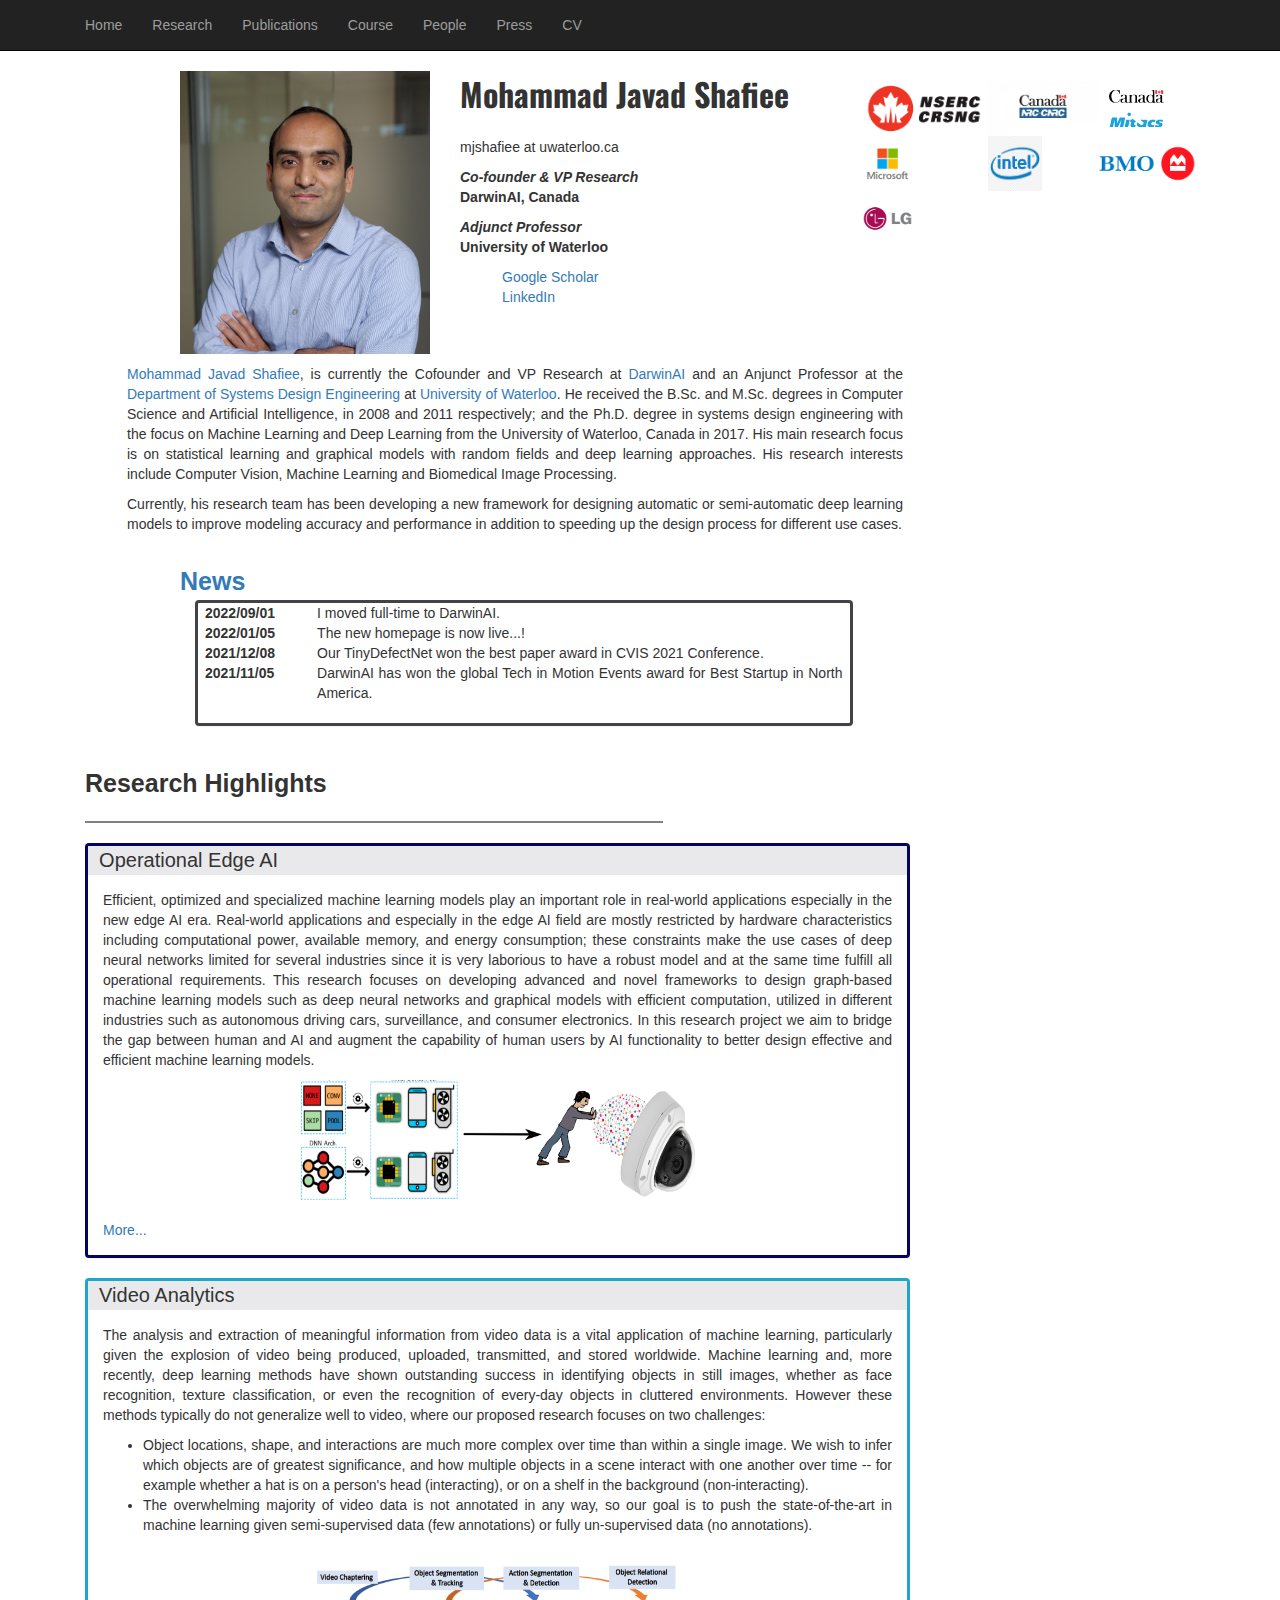
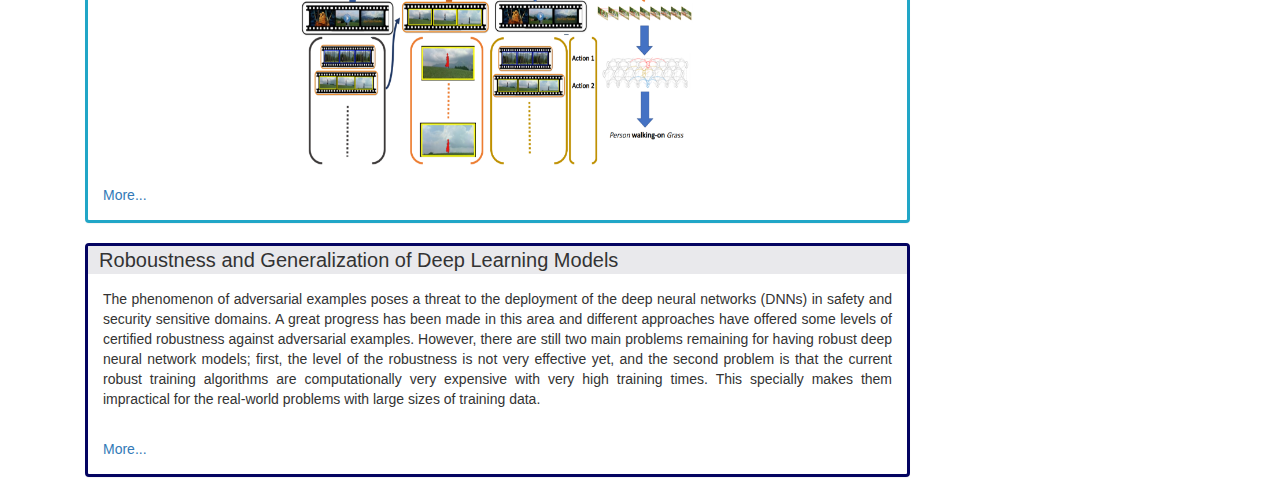
<file: index.html>
<!DOCTYPE html>
<!--
    Plain-Academic by Vasilios Mavroudis
    Released under the Simplified BSD License/FreeBSD (2-clause) License.
    https://github.com/mavroudisv/plain-academic
-->

<html lang="en">
<head>
  <title>M. J. Shafiee</title>
  <meta charset="utf-8">
  <meta name="viewport" content="width=device-width, initial-scale=1">
  <!-- <link rel="stylesheet" href="https://maxcdn.bootstrapcdn.com/bootstrap/3.3.6/css/bootstrap.min.css"> -->
  <link rel="stylesheet" href="bootstrap.min.css">
  <script src="https://ajax.googleapis.com/ajax/libs/jquery/1.12.0/jquery.min.js"></script>
  <script src="https://maxcdn.bootstrapcdn.com/bootstrap/3.3.6/js/bootstrap.min.js"></script>
  <link href='https://fonts.googleapis.com/css?family=Oswald:700' rel='stylesheet' type='text/css'>
  <style>
    div {
      text-align: justify;
      text-justify: inter-word;
    }
  </style>
  <style>
    .grid-container {
      display: grid;
      grid-template-columns: auto auto auto;
      padding: 10px;
    }
    .grid-item {
      background-color: rgba(255, 255, 255, 0.8);
      border: 1px solid rgba(0, 0, 0, 0.8);
      padding: 20px;
      font-size: 30px;
      text-align: center;
    }
  </style>
  <style>
  dl {
    display: grid;
    grid-template-columns: max-content auto;
  }
  
  dt {
    grid-column-start: 1;
    margin-left: 0.5em;
  }
  
  dd {
    grid-column-start: 2;
    margin: 0 0 0 3em;
    margin-right: 0.5em;
  }
  .center {
    display: block;
    margin-left: auto;
    margin-right: auto;
    width: 50%;
  }
</style>
</head>
<body>


<!-- Navigation -->
	<nav class="navbar navbar-inverse navbar-static-top" role="navigation">
	  <div class="container">
		<div class="navbar-header">
		  <button type="button" class="navbar-toggle collapsed" data-toggle="collapse" data-target="#bs-example-navbar-collapse-1">
						<span class="sr-only">Toggle navigation</span>
						<span class="icon-bar"></span>
						<span class="icon-bar"></span>
						<span class="icon-bar"></span>
					</button>
		</div>

		<!-- Collect the nav links, forms, and other content for toggling -->
		<div class="collapse navbar-collapse" id="bs-example-navbar-collapse-1">
		  <ul class="nav navbar-nav">
        <li><a href="index.html">Home</a></li>
        <li><a href="research.html">Research</a></li>
        <li><a href="publications.html">Publications</a></li>
        <li><a href=#>Course</a></li>
        <li><a href="people.html">People</a></li> 
        <li><a href="press.html">Press</a></li> 
        <li><a href="cv.html">CV</a></li> 
		  </ul>
		</div>
	  </div>
	</nav>
  
  <!-- Page Content -->

    <!-- /.container -->
    <div class="container">
      <div class="row">
        <!-- Entries Column -->

        <div class="col-md-4">
          <!-- Main Image -->
          <img class="img-responsive" src="photo.png"  alt="" width="250" height="300" align="right"><br>    
       </div> 

        <div class="col-md-4">
          <div style="font-family: 'Oswald', sans-serif; font-size: 32px;"><b>Mohammad Javad Shafiee</b></div><br>
          <p>mjshafiee at uwaterloo.ca<br>
          <!-- <p><b><i>Research Assistant Professor</i><br>
          <a  target="blank" href="https://uwaterloo.ca/vision-image-processing-lab/">Vision and Image Processing (VIP) Research Group </a> <br>
          <a  target="blank" href = "https://uwaterloo.ca/artificial-intelligence-institute/"> Waterloo AI Institute</a><br>
          University of Waterloo, Canada</b><br> </p> -->
          <p><b><i>Co-founder & VP Research</i> <br>
            DarwinAI, Canada</b><br></p>
            <p><b><i>Adjunct Professor</i> <br>
             University of Waterloo</b><br></p>
        <dd><a  target="blank" href="https://scholar.google.com/citations?user=ZdqUd0AAAAAJ&hl=en">Google Scholar</a></dd> 
        <dd><a  target="blank" href="https://www.linkedin.com/in/mohammad-javad-shafiee-61bbaa49/?originalSubdomain=ca">LinkedIn</a></dd></p>
      </div> 

      <div class="col-md-3">
        <div class="grid-container" align="left">
          <div><img src="img/NSERC-log.png" alt="NSERC" height="55"></div>
          <div><img src="img/NRC_logo.png" alt="NRC" height="55"></div>
          <div><img src="img/Mitacs_logo.png" alt="MITACS"  height="55"></div>
          <div><img src="img/microsoft_logo.png" alt="Microsoft"  height="55"></div>
          <div><img src="img/Intel-logo.png" alt="Intel" height="55"></div>
          <div><img src="img/BMO-Logo.png" alt="BMO"  height="55"></div>
          <div><img src="img/LGE-logo.png" alt="BMO"  height="55"></div>
        </div>
      </div>

      </div>
    </div>

    <div class="container">
      <div class="col-md-9">              
          <p> <dd><a  target="blank" href="https://uwaterloo.ca/systems-design-engineering/profile/mjshafie/">Mohammad&nbsp;Javad Shafiee</a>,  
            is currently the Cofounder and VP Research at <a target="blank"  href=https://darwinai.com/> DarwinAI </a> and an Anjunct Professor at the <a target="blank"  href=https://uwaterloo.ca/systems-design-engineering/>Department of Systems Design Engineering</a> at <a href=https://www.uwaterloo.ca>University of Waterloo</a>.
            He received the B.Sc. and M.Sc. degrees in Computer Science and Artificial Intelligence, in 2008 and 2011 respectively;
            and the Ph.D. degree in systems design engineering with the focus on Machine Learning and Deep Learning from the University of Waterloo, Canada in 2017. 
            His main research focus is on statistical learning and graphical models with random fields and deep learning approaches.
            His research interests include Computer Vision, Machine Learning and Biomedical Image Processing. </p>
            <p>
              Currently, his research team  has been developing a new framework for designing automatic or semi-automatic deep learning models 
              to improve modeling accuracy and performance in addition to speeding up the design process for different use cases.
             
            </p>
      </div>
  </div>
  <br>

  <div class="container">
    <div class="col-md-1"> </div>
    <div class="col-md-9">             
      <div style="font-family:sans-serif; font-size: 25px; font-weight: bold;"><a  href="press.html"> News</a></div> 
        
      <!-- <div class="col-md-1"> </div> -->
        <div class="col-md-10">
          <div class="panel panel-primary" style="border: 3px solid rgb(68, 66, 73)"> 
          <dl>
            <dt> 2022/09/01</dt> <dd> I moved full-time to DarwinAI. </dd>
            <dt> 2022/01/05</dt> <dd> The new homepage is now live...! </dd>
            <dt> 2021/12/08</dt> <dd> Our TinyDefectNet won the best paper award in CVIS 2021 Conference. </dd>
            <dt> 2021/11/05</dt> <dd>  DarwinAI has won the global Tech in Motion Events award for Best Startup in North America. </dd>
          </dl> 
        </div>
        
      </div>
      </div>
  </div>
<br>
  <div class="container">
    <div class="col-md-9">              
      <div style="font-family:sans-serif; font-size: 25px; font-weight: bold;">Research Highlights</div>
      <hr style="width:70%;margin-left:0;height:2px;border-width:0;color:gray;background-color:gray">
        <div class="panel panel-primary" style="border: 3px solid rgb(4, 4, 97)">
          <div class="panel-header" style="background-color: rgba(228, 227, 231, 0.8); font-family:  sans-serif; font-size: 20px;">
            &nbsp; Operational Edge AI
            </div>
            <div class="panel-body">
              <p>
              Efficient, optimized and specialized machine learning models play an important role in real-world applications especially in the new edge AI era.
              Real-world applications and especially in the edge AI field are mostly restricted by hardware characteristics including computational power, available memory, and energy consumption;
              these constraints make the use cases of deep neural networks limited for several industries since it is very laborious to have a robust model and at the same time fulfill all operational requirements.
              This research focuses on developing advanced and novel frameworks to design graph-based machine learning models such as deep neural networks and graphical models with efficient computation, 
              utilized in different industries such as autonomous driving cars, surveillance, and consumer electronics. 
              In this research project we aim to bridge the gap between human and AI and augment the capability of human users by AI functionality to better design effective and efficient machine learning models. </p>
              <img  src="./images/NAS2.png" height="120"   class="center">
            <br><a href=research.html#Research_Operational_Edge_AI> More... </a>
            </div>  
            <!-- <div class="panel-footer">
            footer
            </div> -->
        </div>

        <div class="panel panel-primary" style="border: 3px solid rgb(33, 166, 199)">
          <div class="panel-header" style="background-color: rgba(228, 227, 231, 0.8); font-family:  sans-serif; font-size: 20px;">
            &nbsp; Video Analytics
            </div>
            <div class="panel-body">
              <p>The analysis and extraction of meaningful information from video data is a vital  application of machine learning, particularly given the explosion of video being produced, uploaded, transmitted, and stored worldwide.
                Machine learning and, more recently, deep learning methods have shown outstanding success in identifying objects in still images, whether as face recognition, texture classification, or even the recognition of every-day objects in cluttered environments.  
                However these methods typically do not generalize well to video, where our proposed research focuses on two challenges:
                <ul>
                <li> Object locations, shape, and interactions are much more complex over time than within a single image.  We wish to infer which objects are of greatest significance, and how multiple objects in a scene interact with one another over time -- for example whether a hat is on a person's head (interacting), or on a shelf in the background (non-interacting).</li>
                <li> The overwhelming majority of video data is not annotated in any way, so our goal is to push the state-of-the-art in machine learning given semi-supervised data (few annotations) or fully un-supervised data (no annotations).</li>
              </ul> 
              </p> 
              <br>
              <img  src="./images/video_analytics.png" height="200"   class="center">
            <br><a href=research.html#Research_Video_Analytics> More... </a>
          </div>
          </div>


        <div class="panel panel-primary" style="border: 3px solid rgb(4, 4, 97)">
          <div class="panel-header" style="background-color: rgba(228, 227, 231, 0.8); font-family:  sans-serif; font-size: 20px;">
            &nbsp; Roboustness and Generalization of Deep Learning Models
            </div>
            <div class="panel-body">
              <p>
              The phenomenon of adversarial examples poses a threat to the deployment of the deep neural networks
              (DNNs) in safety and security sensitive domains. A great progress has been made in this area and different approaches
               have offered some levels of certified robustness against adversarial examples. However,
               there are still two main problems remaining for having robust deep neural network models; first, the level of the robustness is not very effective yet, and the second problem
               is that the current robust training algorithms are computationally very expensive with very high training times. This
               specially makes them impractical for the real-world problems with large sizes of training data.</p>
            <br><a href=research.html#XAI_Roboustness > More... </a>
            </div>
        </div>

    </div>
      </div>
  </div>

    <!-- Other people may like it too! -->
    <!-- <a style="color:#b5bec9;font-size:0.8em; float:right;" href="https://github.com/mavroudisv/plain-academic">Plain Academic</a>  -->
    
</body>

</html>
</file>
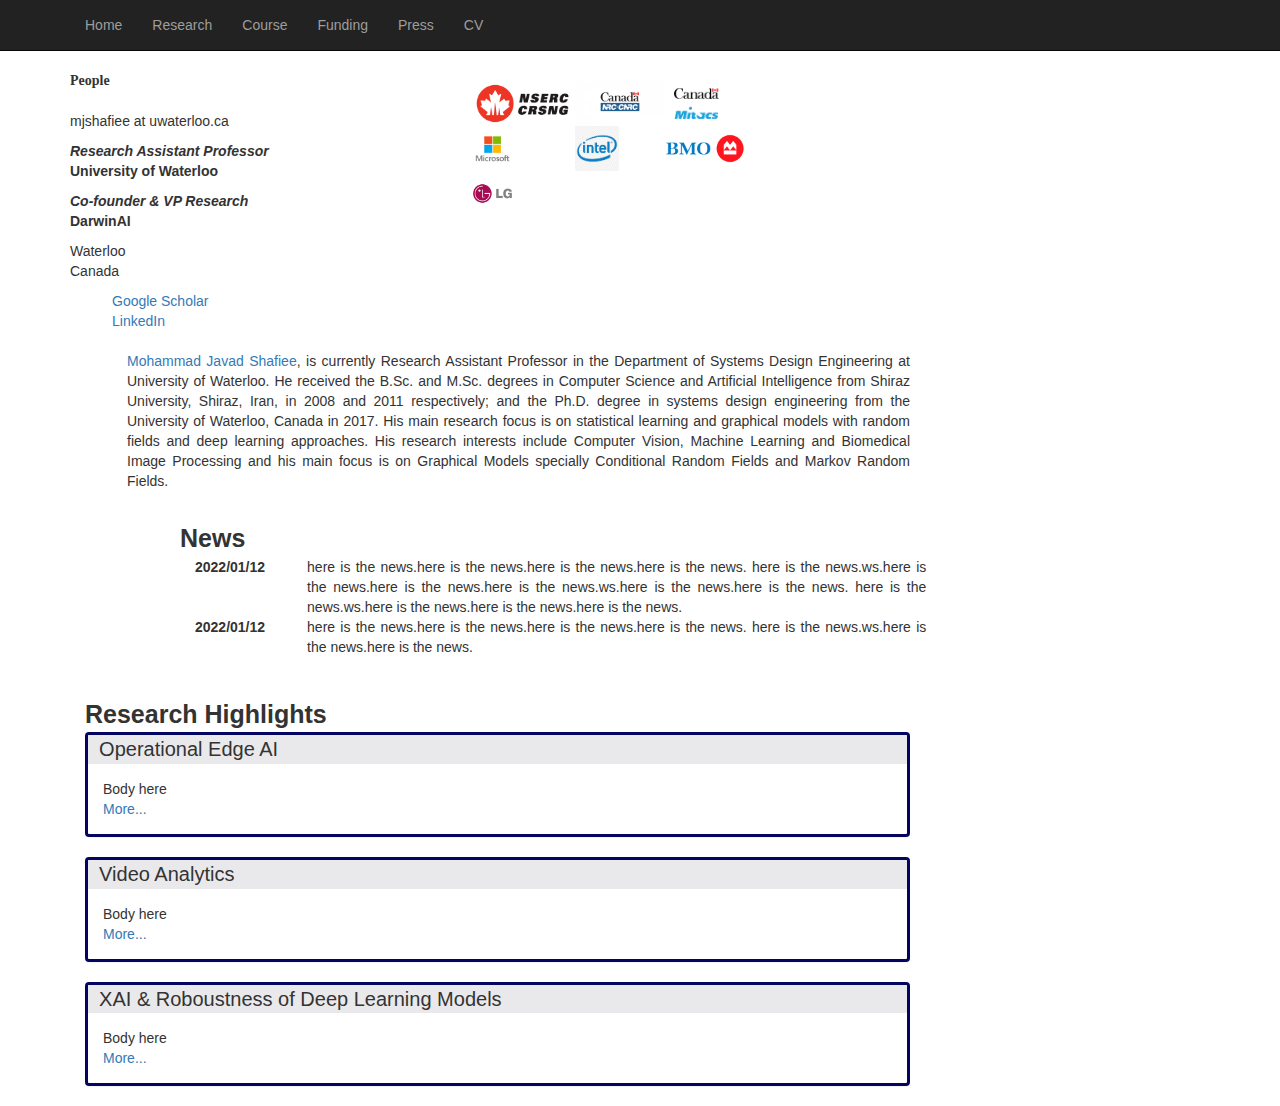
<file: Research(1).html>
<!DOCTYPE html>
<!--
    Plain-Academic by Vasilios Mavroudis
    Released under the Simplified BSD License/FreeBSD (2-clause) License.
    https://github.com/mavroudisv/plain-academic
-->

<html lang="en">
<head>
  <title>M. J. Shafiee</title>
  <meta charset="utf-8">
  <meta name="viewport" content="width=device-width, initial-scale=1">
  <!-- <link rel="stylesheet" href="https://maxcdn.bootstrapcdn.com/bootstrap/3.3.6/css/bootstrap.min.css"> -->
  <link rel="stylesheet" href="bootstrap.min.css">
  <script src="https://ajax.googleapis.com/ajax/libs/jquery/1.12.0/jquery.min.js"></script>
  <script src="https://maxcdn.bootstrapcdn.com/bootstrap/3.3.6/js/bootstrap.min.js"></script>
  <link href='https://fonts.googleapis.com/css?family=Oswald:700' rel='stylesheet' type='text/css'>
  <style>
    div {
      text-align: justify;
      text-justify: inter-word;
    }
  </style>
  <style>
    .grid-container {
      display: grid;
      grid-template-columns: auto auto auto;
      padding: 10px;
    }
    .grid-item {
      background-color: rgba(255, 255, 255, 0.8);
      border: 1px solid rgba(0, 0, 0, 0.8);
      padding: 20px;
      font-size: 30px;
      text-align: center;
    }
  </style>
  <style>
  dl {
    display: grid;
    grid-template-columns: max-content auto;
  }
  
  dt {
    grid-column-start: 1;
  }
  
  dd {
    grid-column-start: 2;
    margin: 0 0 0 3em;
  }
</style>
</head>
<body>


<!-- Navigation -->
	<nav class="navbar navbar-inverse navbar-static-top" role="navigation">
	  <div class="container">
		<div class="navbar-header">
		  <button type="button" class="navbar-toggle collapsed" data-toggle="collapse" data-target="#bs-example-navbar-collapse-1">
						<span class="sr-only">Toggle navigation</span>
						<span class="icon-bar"></span>
						<span class="icon-bar"></span>
						<span class="icon-bar"></span>
					</button>
		</div>

		<!-- Collect the nav links, forms, and other content for toggling -->
		<div class="collapse navbar-collapse" id="bs-example-navbar-collapse-1">
		  <ul class="nav navbar-nav">
				  <li><a href="index.html">Home</a></li>
				  <li><a href="research.html">Research</a></li>
				  <li><a href="courses.html">Course</a></li>
          <li><a href="funding.html">Funding</a></li> 
          <li><a href="press.html">Press</a></li> 
				  <li><a href="#">CV</a></li> 
		  </ul>
		</div>
	  </div>
	</nav>
  
  <!-- Page Content -->

    <!-- /.container -->
    <div class="container">
      <div class="row">
        <!-- Entries Column -->

        <div class="col-md-4">
          <div style="font-family: ' sans-serif; font-size: 32px;"><b>People</b></div><br>
          <p>mjshafiee at uwaterloo.ca<br>
          <p><b><i>Research Assistant Professor</i><br>
          University of Waterloo</b><br></p>
          <p><b><i>Co-founder & VP Research</i> <br>
            DarwinAI</b><br></p>
          <p>Waterloo<br>
          Canada<br>
          </p>
          <p>
        <dd><a href="https://scholar.google.com/citations?user=ZdqUd0AAAAAJ&hl=en">Google Scholar</a></dd> 
        <dd><a href="https://www.linkedin.com/in/mohammad-javad-shafiee-61bbaa49/?originalSubdomain=ca">LinkedIn</a></dd></p>
      </div> 

      <div class="col-md-3">
        <div class="grid-container" align="left">
          <div><img src="img/NSERC-log.png" alt="NSERC" height="45"></div>
          <div><img src="img/NRC_logo.png" alt="NRC" height="45"></div>
          <div><img src="img/Mitacs_logo.png" alt="MITACS"  height="45"></div>
          <div><img src="img/microsoft_logo.png" alt="Microsoft"  height="45"></div>
          <div><img src="img/Intel-logo.png" alt="Intel" height="45"></div>
          <div><img src="img/BMO-Logo.png" alt="BMO"  height="45"></div>
          <div><img src="img/LGE-logo.png" alt="BMO"  height="45"></div>
        </div>
      </div>

      </div>
    </div>

    <div class="container">
      <div class="col-md-9">              
          <p> <dd><a href="https://uwaterloo.ca/systems-design-engineering/profile/mjshafie/">Mohammad&nbsp;Javad Shafiee</a>,  
            is currently Research Assistant Professor in the Department of Systems Design Engineering at University of Waterloo.
            He received the B.Sc. and M.Sc. degrees in Computer Science and Artificial Intelligence from Shiraz University, Shiraz, Iran, in 2008 and 2011 respectively;
            and the Ph.D. degree in systems design engineering from the University of Waterloo, Canada in 2017. 
            His main research focus is on statistical learning and graphical models with random fields and deep learning approaches.
            His research interests include Computer Vision, Machine Learning and Biomedical Image Processing and his main focus is on Graphical Models specially Conditional Random Fields and Markov Random Fields. </p>
        </div>
  </div>
  <br>

  <div class="container">
    <div class="col-md-1"> </div>
    <div class="col-md-11">              
      <div style="font-family:sans-serif; font-size: 25px; font-weight: bold;">News</div>
      <!-- <div class="col-md-1"> </div> -->
        <div class="col-md-9">
          <dl>
        <dt> 2022/01/12</dt> <dd>here is the news.here is the news.here is the news.here is the news.
          here is the news.ws.here is the news.here is the news.here is the news.ws.here is the news.here is the news.
          here is the news.ws.here is the news.here is the news.here is the news. </dd>
          <dt> 2022/01/12</dt> <dd>here is the news.here is the news.here is the news.here is the news.
            here is the news.ws.here is the news.here is the news. </dd>
          </dl>
        </div>
      </div>
  </div>
<br>
  <div class="container">
    <div class="col-md-9">              
      <div style="font-family:sans-serif; font-size: 25px; font-weight: bold;">Research Highlights</div>
      <div class="panel panel-primary" style="border: 3px solid rgb(4, 4, 97)">
        <div class="panel-header" style="background-color: rgba(228, 227, 231, 0.8); font-family:  sans-serif; font-size: 20px;">
          &nbsp; Operational Edge AI
          </div>
          <div class="panel-body">
          Body here 
          <br><a href= > More... </a>
          </div>  
          <!-- <div class="panel-footer">
          footer
          </div> -->
      </div>

      <div class="panel panel-primary" style="border: 3px solid rgb(4, 4, 97)">
        <div class="panel-header" style="background-color: rgba(228, 227, 231, 0.8); font-family:  sans-serif; font-size: 20px;">
          &nbsp; Video Analytics
          </div>
          <div class="panel-body">
          Body here 
          <br><a href= > More... </a>
          </div>
        
      </div>

      <div class="panel panel-primary" style="border: 3px solid rgb(4, 4, 97)">
        <div class="panel-header" style="background-color: rgba(228, 227, 231, 0.8); font-family:  sans-serif; font-size: 20px;">
          &nbsp; XAI & Roboustness of Deep Learning Models
          </div>
          <div class="panel-body">
          Body here
          <br><a href= > More... </a>
          </div>
        
      </div>

      </div>
  </div>

    <!-- Other people may like it too! -->
    <!-- <a style="color:#b5bec9;font-size:0.8em; float:right;" href="https://github.com/mavroudisv/plain-academic">Plain Academic</a>  -->
    
</body>

</html>
</file>
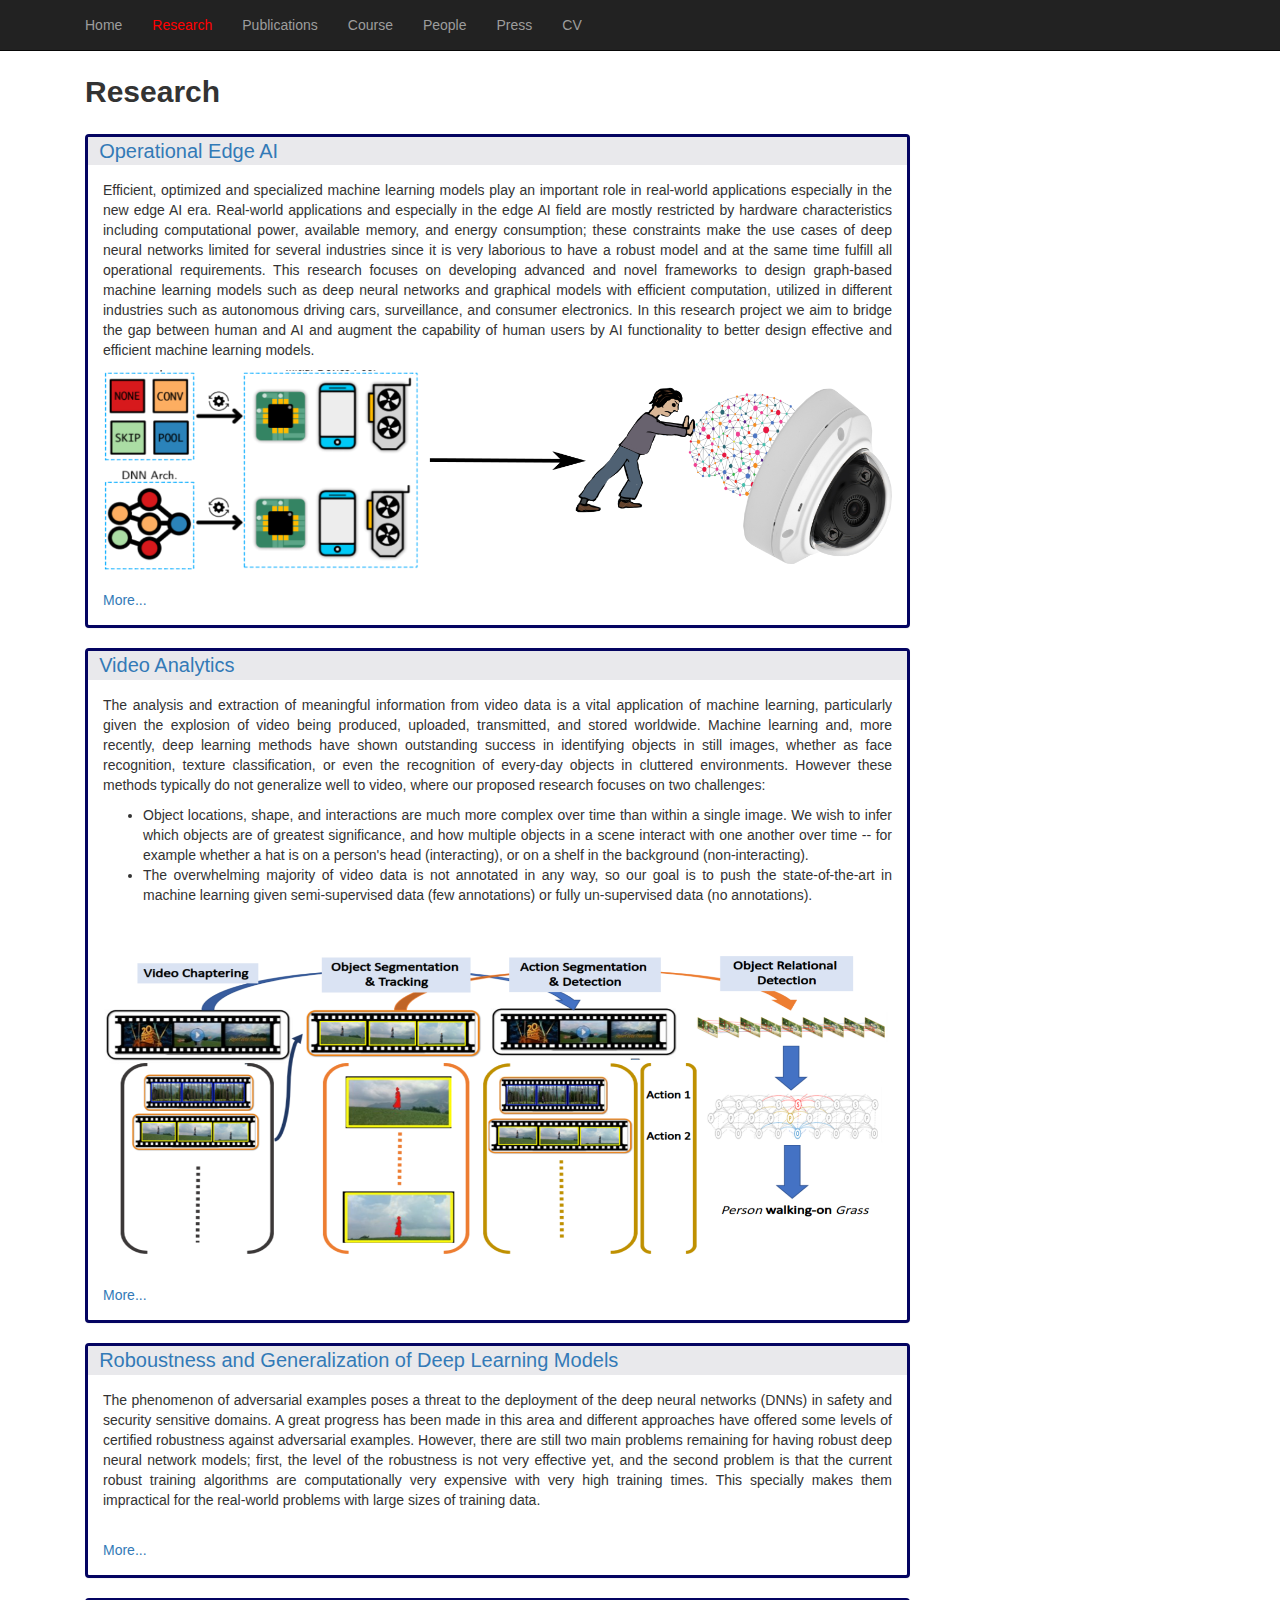
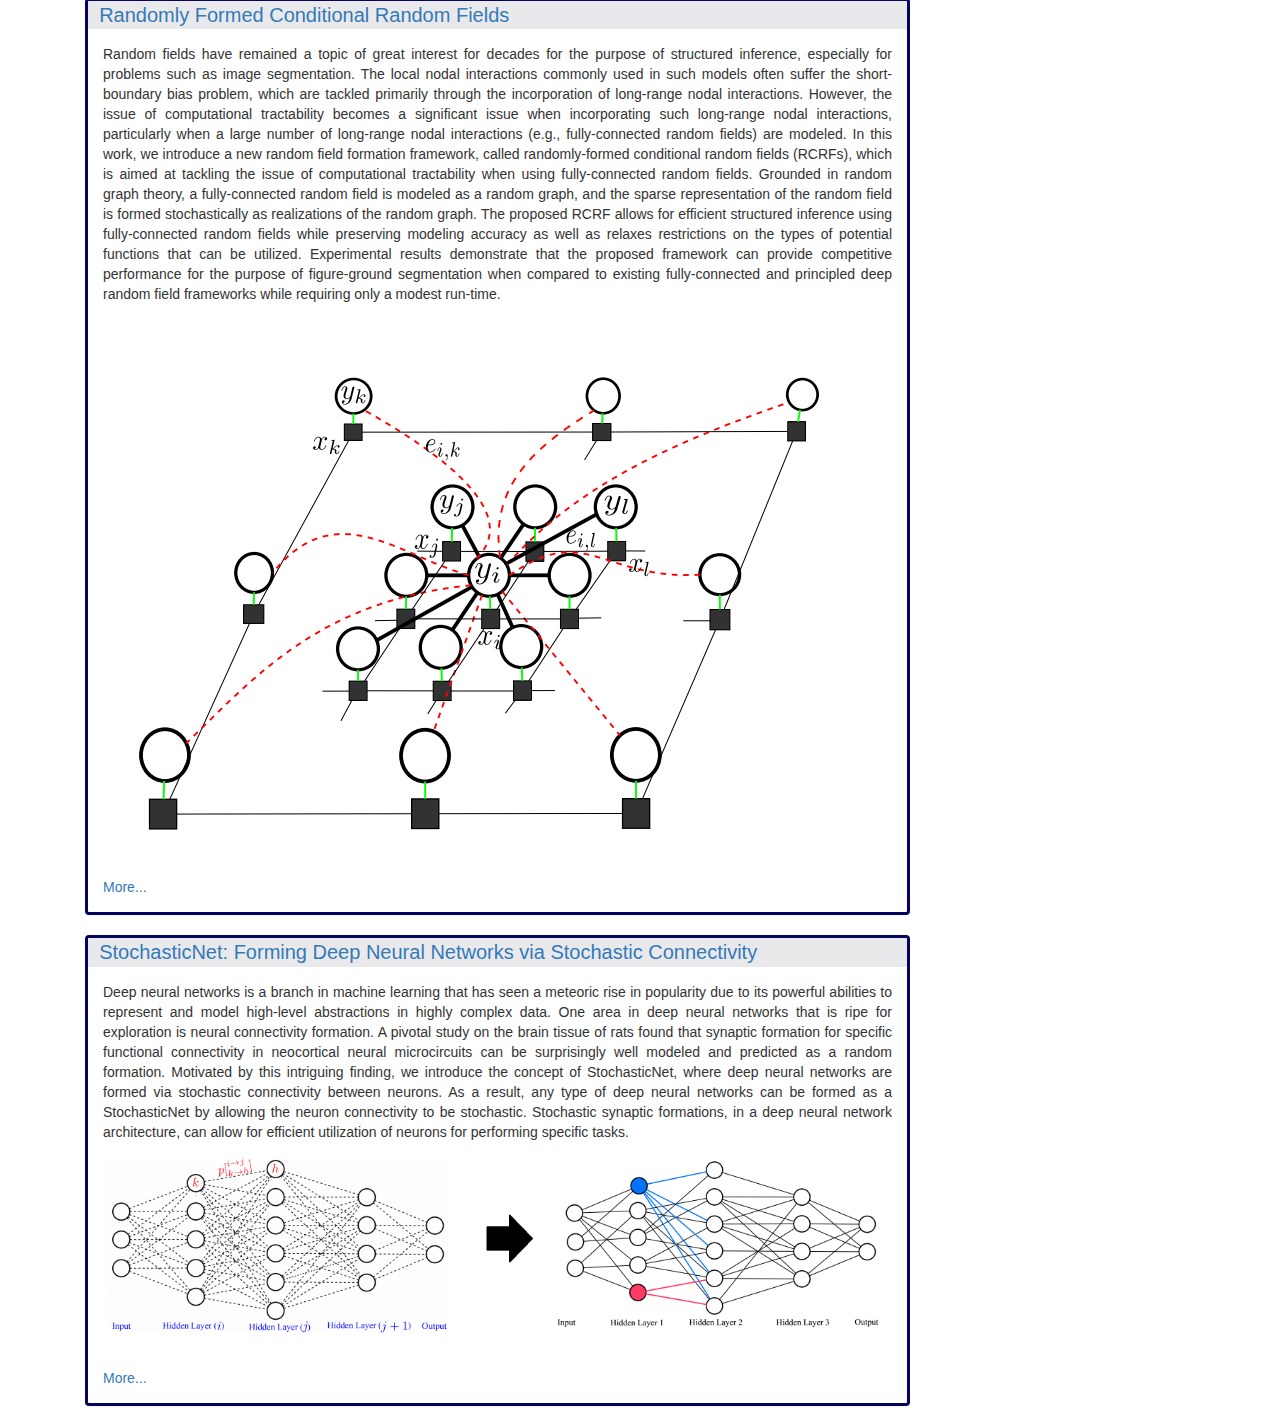
<file: research.html>
<!DOCTYPE html>
<!--
    Plain-Academic by Vasilios Mavroudis
    Released under the Simplified BSD License/FreeBSD (2-clause) License.
    https://github.com/mavroudisv/plain-academic
-->

<html lang="en">
<head>
  <title>M. J. Shafiee</title>
  <meta charset="utf-8">
  <meta name="viewport" content="width=device-width, initial-scale=1">
  <!-- <link rel="stylesheet" href="https://maxcdn.bootstrapcdn.com/bootstrap/3.3.6/css/bootstrap.min.css"> -->
  <link rel="stylesheet" href="bootstrap.min.css">
  <script src="https://ajax.googleapis.com/ajax/libs/jquery/1.12.0/jquery.min.js"></script>
  <script src="https://maxcdn.bootstrapcdn.com/bootstrap/3.3.6/js/bootstrap.min.js"></script>
  <link href='https://fonts.googleapis.com/css?family=Oswald:700' rel='stylesheet' type='text/css'>
  <style>
    div {
      text-align: justify;
      text-justify: inter-word;
    }
  </style>
  <style>
    .grid-container {
      display: grid;
      grid-template-columns: auto auto auto;
      padding: 10px;
    }
    .grid-item {
      background-color: rgba(255, 255, 255, 0.8);
      border: 1px solid rgba(0, 0, 0, 0.8);
      padding: 20px;
      font-size: 30px;
      text-align: center;
    }
  </style>
  <style>
  dl {
    display: grid;
    grid-template-columns: max-content auto;
  }
  
  dt {
    grid-column-start: 1;
  }
  
  dd {
    grid-column-start: 2;
    margin: 0 0 0 3em;
  }
  .center {
    display: block;
    margin-left: auto;
    margin-right: auto;
    width: 100%;
  }
</style>
</head>
<body>


<!-- Navigation -->
	<nav class="navbar navbar-inverse navbar-static-top" role="navigation">
	  <div class="container">
		<div class="navbar-header">
		  <button type="button" class="navbar-toggle collapsed" data-toggle="collapse" data-target="#bs-example-navbar-collapse-1">
						<span class="sr-only">Toggle navigation</span>
						<span class="icon-bar"></span>
						<span class="icon-bar"></span>
						<span class="icon-bar"></span>
					</button>
		</div>

		<!-- Collect the nav links, forms, and other content for toggling -->
		<div class="collapse navbar-collapse" id="bs-example-navbar-collapse-1">
		  <ul class="nav navbar-nav">
				  <li><a href="index.html">Home</a></li>
				  <li><a href="research.html" style="color:red;">Research</a></li>
          <li><a href="publications.html">Publications</a></li>
				  <li><a href=#>Course</a></li>
          <li><a href="people.html">People</a></li> 
          <li><a href="press.html" >Press</a></li> 
				  <li><a href="cv.html">CV</a></li>  
		  </ul>
		</div>
	  </div>
	</nav>
  
  <!-- Page Content -->

   
  <div class="container">
    <div class="col-md-9">              
      <div style="font-family:sans-serif; font-size: 30px; font-weight: bold;">Research </div> <br>

        <div class="panel panel-primary" style="border: 3px solid rgb(4, 4, 97)">
          <div class="panel-header" style="background-color: rgba(228, 227, 231, 0.8); font-family:  sans-serif; font-size: 20px;">
            &nbsp; <a id="Research_Operational_Edge_AI">Operational Edge AI</a>
            </div>
            <div class="panel-body">
              <p>
              Efficient, optimized and specialized machine learning models play an important role in real-world applications especially in the new edge AI era.
              Real-world applications and especially in the edge AI field are mostly restricted by hardware characteristics including computational power, available memory, and energy consumption;
              these constraints make the use cases of deep neural networks limited for several industries since it is very laborious to have a robust model and at the same time fulfill all operational requirements.
              This research focuses on developing advanced and novel frameworks to design graph-based machine learning models such as deep neural networks and graphical models with efficient computation, 
              utilized in different industries such as autonomous driving cars, surveillance, and consumer electronics. 
              In this research project we aim to bridge the gap between human and AI and augment the capability of human users by AI functionality to better design effective and efficient machine learning models.</p> 
              <img src="./images/NAS2.png" height="200" width="400" class="center">
              <br><a  target="blank" href= > More... </a>
            </div>  
            <!-- <div class="panel-footer">
            footer
            </div> -->
        </div>

        <div class="panel panel-primary" style="border: 3px solid rgb(4, 4, 97)">
          <div class="panel-header" style="background-color: rgba(228, 227, 231, 0.8); font-family:  sans-serif; font-size: 20px;">
            &nbsp; <a id="Research_Video_Analytics">Video Analytics</a>
            </div>
            <div class="panel-body">
            <p>The analysis and extraction of meaningful information from video data is a vital  application of machine learning, particularly given the explosion of video being produced, uploaded, transmitted, and stored worldwide.
              Machine learning and, more recently, deep learning methods have shown outstanding success in identifying objects in still images, whether as face recognition, texture classification, or even the recognition of every-day objects in cluttered environments.  
              However these methods typically do not generalize well to video, where our proposed research focuses on two challenges:
              <ul >
              <li> Object locations, shape, and interactions are much more complex over time than within a single image.  We wish to infer which objects are of greatest significance, and how multiple objects in a scene interact with one another over time -- for example whether a hat is on a person's head (interacting), or on a shelf in the background (non-interacting).</li>
              <li> The overwhelming majority of video data is not annotated in any way, so our goal is to push the state-of-the-art in machine learning given semi-supervised data (few annotations) or fully un-supervised data (no annotations).</li>
            </ul> 
            </p> 
            <br><br>
            <p>
            <img  src="./images/video_analytics.png" height="300"   class="center"></p>
            <br><a target="blank"  href= > More... </a>
            </div>
          
        </div>

        <div class="panel panel-primary" style="border: 3px solid rgb(4, 4, 97)">
          <div class="panel-header" style="background-color: rgba(228, 227, 231, 0.8); font-family:  sans-serif; font-size: 20px;">
            &nbsp; <a id="XAI_Roboustness"> Roboustness and Generalization of Deep Learning Models</a>
            </div>
            <div class="panel-body">
            <p>The phenomenon of adversarial examples poses a threat to the deployment of the deep neural networks
              (DNNs) in safety and security sensitive domains. A great progress has been made in this area and different approaches
               have offered some levels of certified robustness against adversarial examples. However,
               there are still two main problems remaining for having robust deep neural network models; first, the level of the robustness is not very effective yet, and the second problem
               is that the current robust training algorithms are computationally very expensive with very high training times. This
               specially makes them impractical for the real-world problems with large sizes of training data.</p>
            <br><a target="blank" href= > More... </a>
            </div>
          
        </div>

        <div class="panel panel-primary" style="border: 3px solid rgb(4, 4, 97)">
          <div class="panel-header" style="background-color: rgba(228, 227, 231, 0.8); font-family:  sans-serif; font-size: 20px;">
            &nbsp; <a id="SFCRF">Randomly Formed Conditional Random Fields</a>
            </div>
            <div class="panel-body">
              <p>
              Random fields have remained a topic of great interest for decades for the purpose of structured
              inference, especially for problems such as image segmentation.  The local nodal interactions commonly
              used in such models often suffer the short-boundary bias problem, which are tackled primarily through 
              the incorporation of long-range nodal interactions. However, the issue of computational tractability 
              becomes a significant issue when incorporating such long-range nodal interactions, particularly when 
              a large number of long-range nodal interactions (e.g., fully-connected random fields) are modeled.
              In this work, we introduce a new random field formation framework, called randomly-formed conditional 
              random fields (RCRFs), which is aimed at tackling the issue of computational tractability when using 
              fully-connected random fields.  Grounded in random graph theory, a fully-connected random field is modeled
              as a random graph, and the sparse representation of the random field is formed stochastically as 
              realizations of the random graph.  The proposed RCRF allows for efficient structured inference 
              using fully-connected random fields while preserving modeling accuracy as well as relaxes restrictions 
              on the types of potential functions that can be utilized. Experimental results demonstrate that
              the proposed framework can provide competitive performance for the purpose of figure-ground segmentation
              when compared to existing fully-connected and principled deep random field frameworks while requiring
              only a modest run-time.</p>
              <img class="img-responsive" src="./images/SFCRF_Graph1.png" height="70" align="center">
            <br><a target="blank" href="SFCRF.html" > More... </a>
            </div> 
        </div>

        <div class="panel panel-primary" style="border: 3px solid rgb(4, 4, 97)">
          <div class="panel-header" style="background-color: rgba(228, 227, 231, 0.8); font-family:  sans-serif; font-size: 20px;">
            &nbsp; <a id="SFCRF">StochasticNet: Forming Deep Neural Networks via Stochastic Connectivity</a>
            </div>
            <div class="panel-body">
              <p>
              Deep neural networks is a branch in machine learning that has seen a meteoric rise
              in popularity due to its powerful abilities to represent and model high-level abstractions
              in highly complex data.  One area in deep neural networks that is ripe for exploration is 
              neural connectivity formation.  A pivotal study on the brain tissue of rats found that synaptic 
              formation for specific functional connectivity in neocortical neural microcircuits can be
              surprisingly well modeled and predicted as a random formation.  Motivated by this intriguing
              finding, we introduce the concept of StochasticNet, where deep neural networks are formed via
              stochastic connectivity between neurons. As a result, any type of deep neural networks can be
              formed as a StochasticNet by allowing the neuron connectivity to be stochastic. Stochastic
              synaptic formations, in a deep neural network architecture, can allow for efficient utilization
              of neurons for performing specific tasks.</p>
              <img class="img-responsive" src="./images/Stochastic1.png" height="100" align="center">
            <br><a target="blank" href="StochasticNet.html" > More... </a>
            </div>
        </div>


      </div>
  </div>

    <!-- Other people may like it too! -->
    <!-- <a style="color:#b5bec9;font-size:0.8em; float:right;" href="https://github.com/mavroudisv/plain-academic">Plain Academic</a>  -->
    
</body>

</html>
</file>
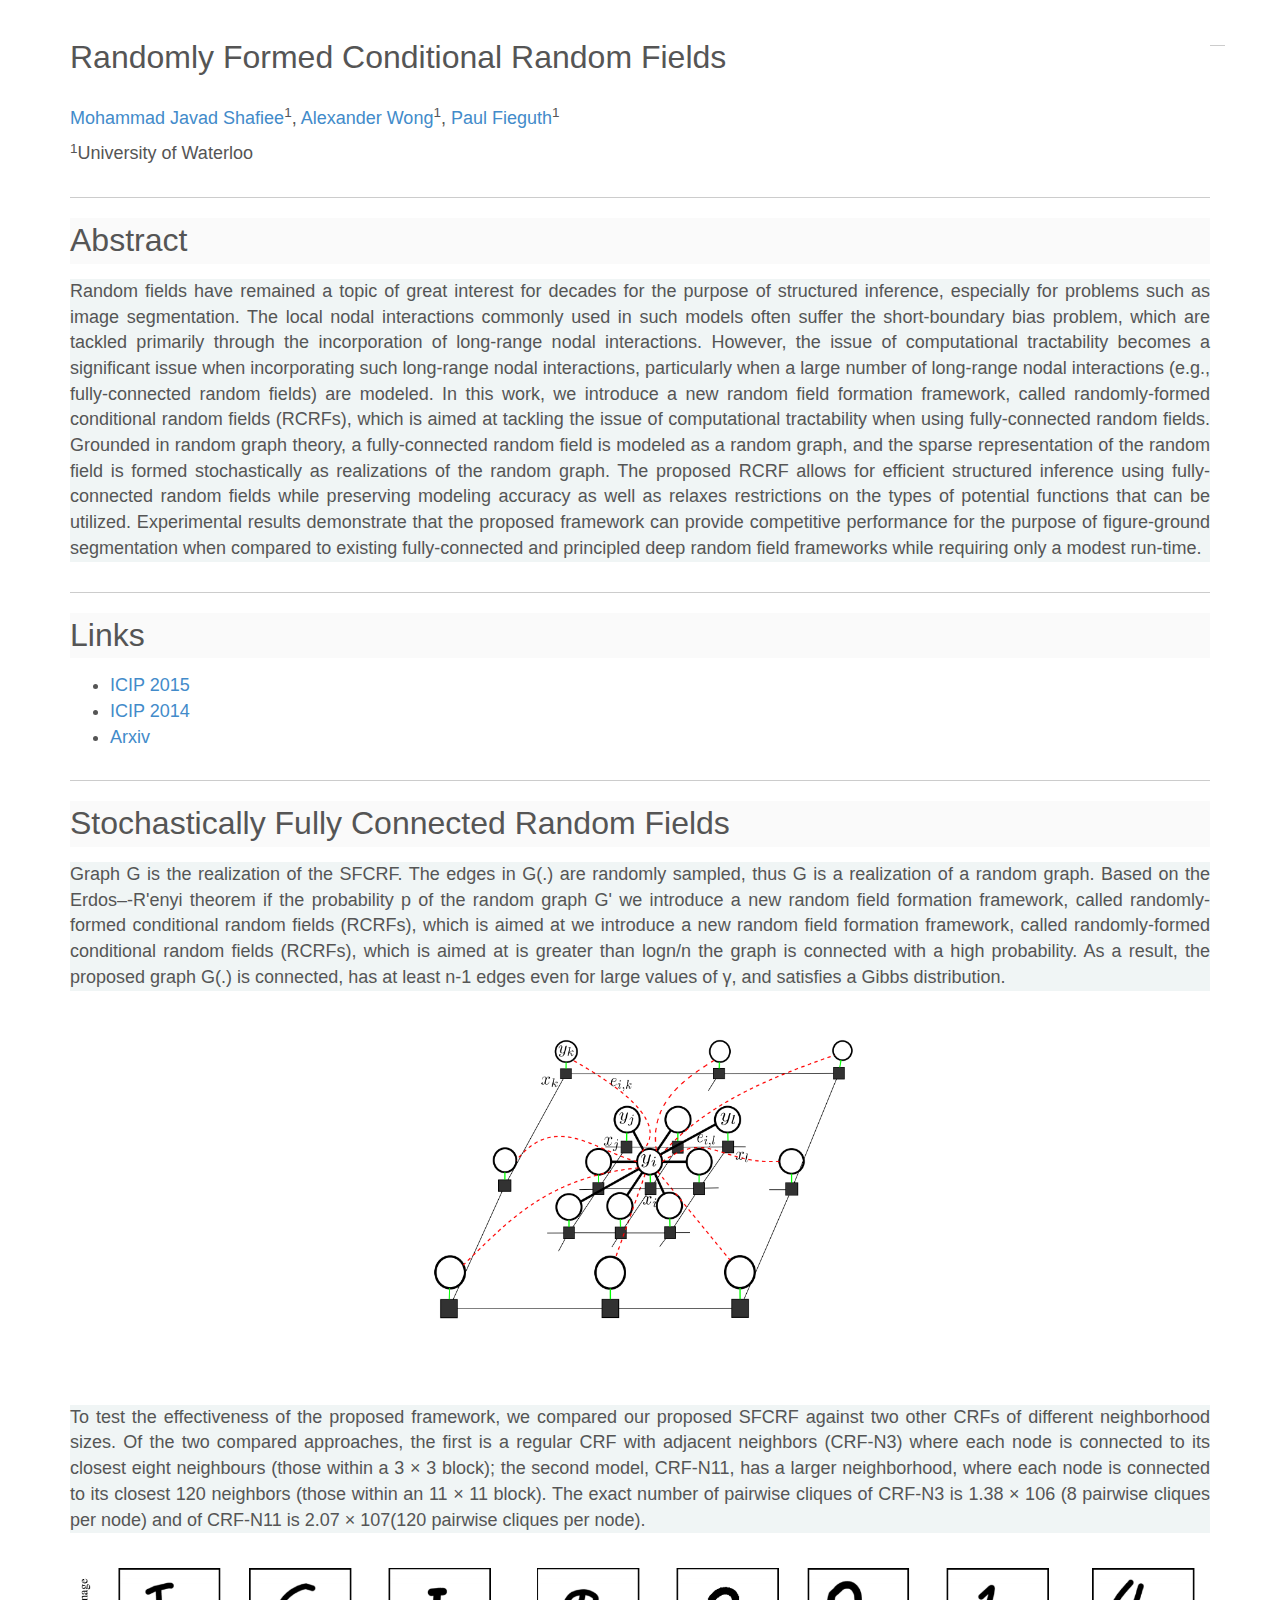
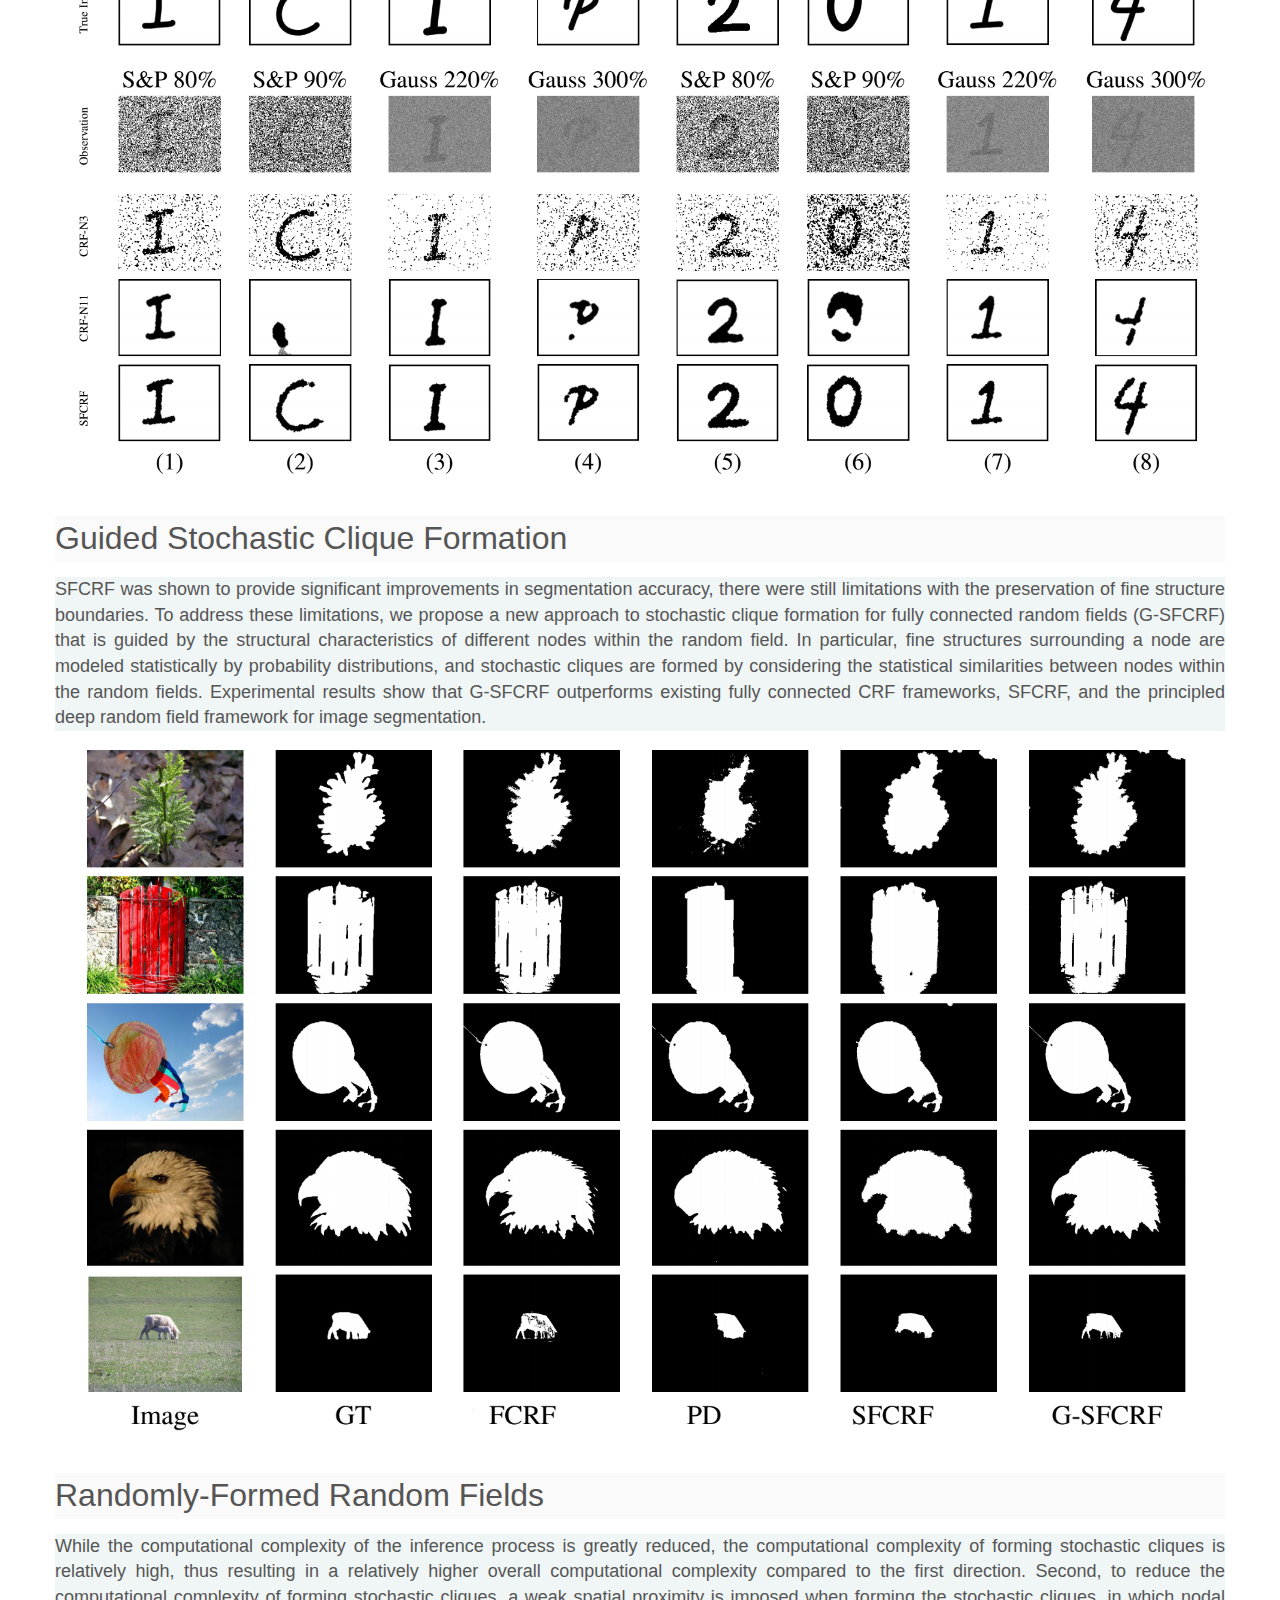
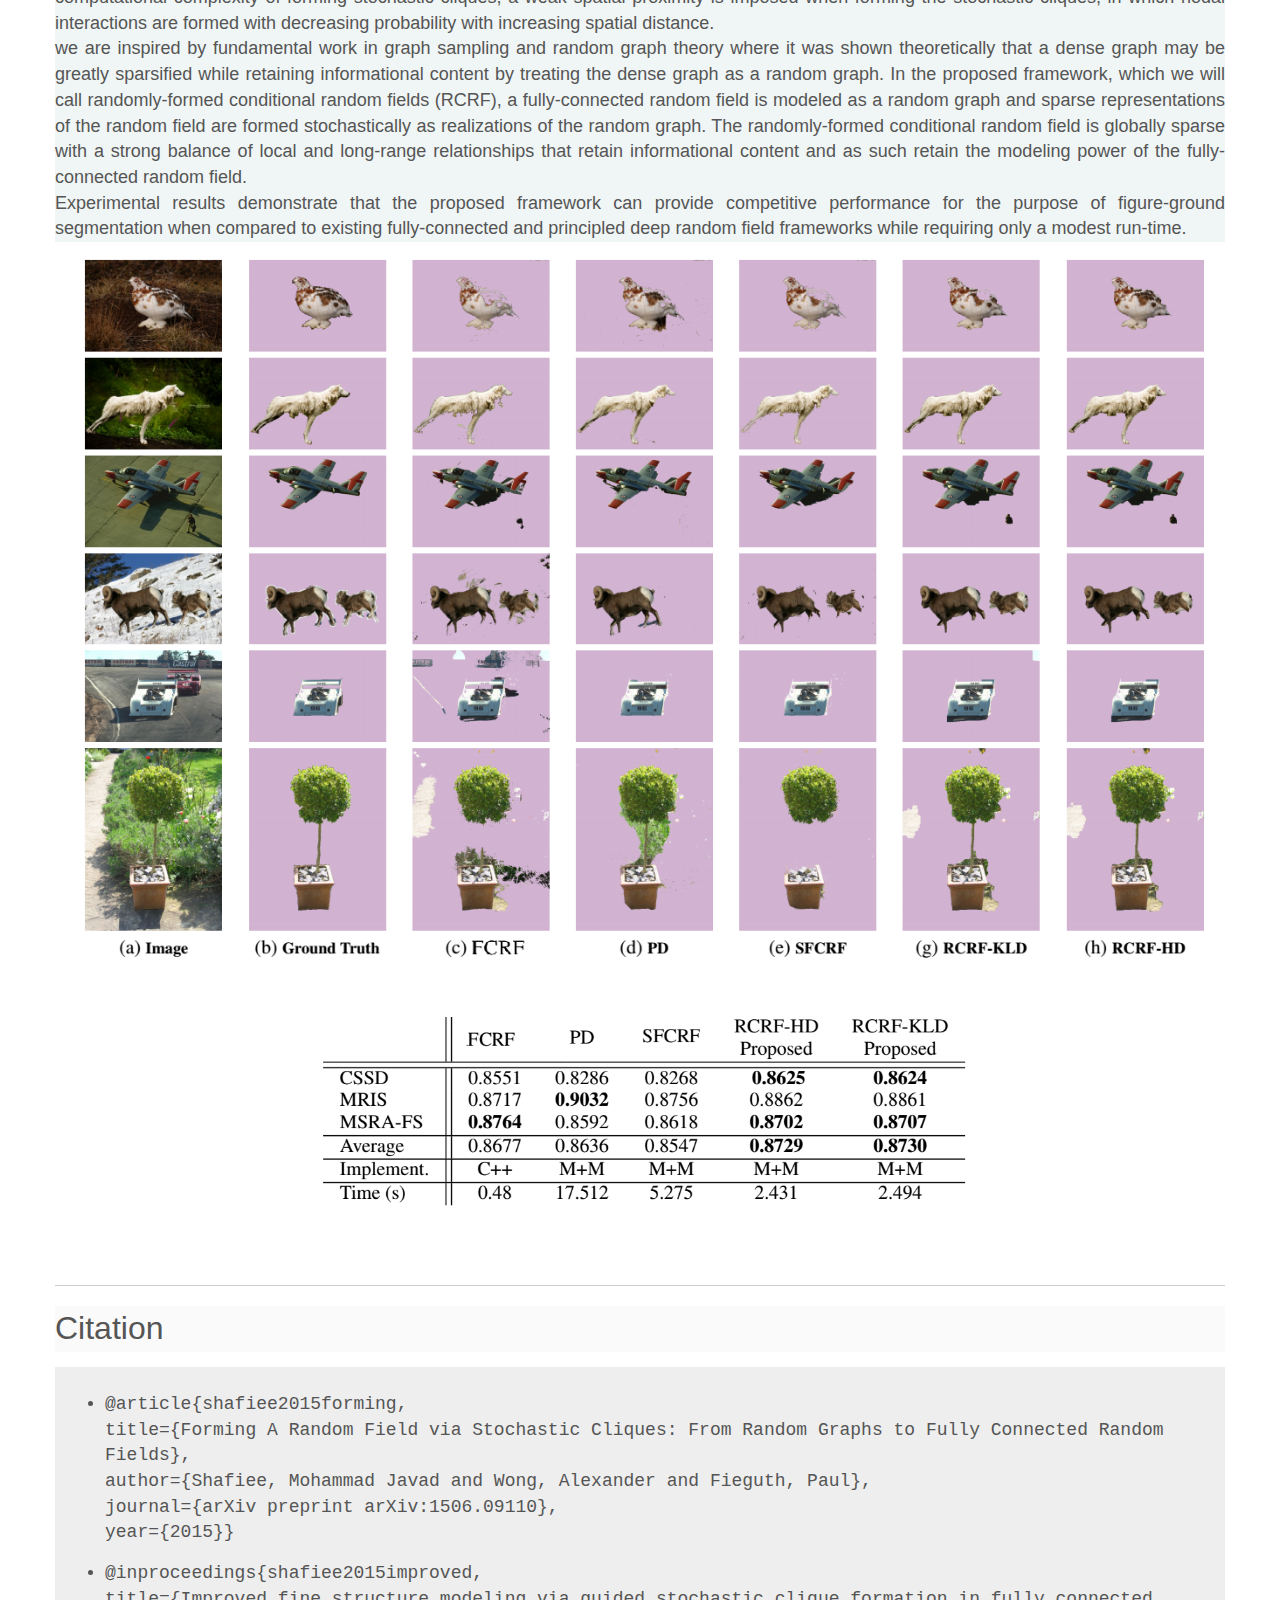
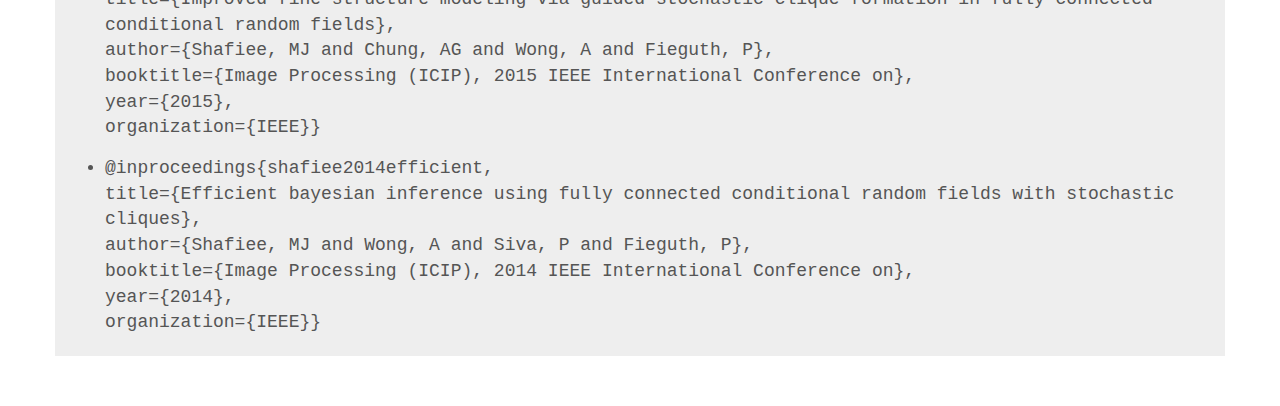
<file: SFCRF.html>
<html><head><meta http-equiv="Content-Type" content="text/html; charset=UTF-8">
    <title>SFCRF</title>
   
  
  
    <link href="./CSS/bootstrap.min.css" rel="stylesheet">
    <link href="./CSS/project.css" rel="stylesheet">
   <!--  <link href="./CSS2/css" rel="stylesheet" type="text/css"> -->

  
  </head>
  <body>

    <div class="container">


        <div class="col-md-12">

          <div class="row">
            <div class="title-header">Randomly Formed Conditional Random Fields</div>
          </div>
        <div class="row">
          <div class="col-md-8 no-pad">
            <div class="authors">
              <a target="blank" href="http://www.eng.uwaterloo.ca/~mjshafie/">Mohammad Javad Shafiee</a><sup>1</sup>, 
              <a target="blank" href="http://www.eng.uwaterloo.ca/~a28wong/">Alexander Wong</a><sup>1</sup>, 
              <a target="blank" href="http://www.eng.uwaterloo.ca/~pfieguth/">Paul Fieguth</a><sup>1</sup> 
              
            </div>
            <div class="affiliations">
              <sup>1</sup>University of Waterloo 
            </div>
          </div>
        

        </div>

        <div class="row">
          <hr>
        </div>

        <div class="row">
          <div class="section-header">Abstract</div>
        </div>

        <div class="row">
        <p>Random fields have remained a topic of great interest for decades for the purpose of structured
		inference, especially for problems such as image segmentation.  The local nodal interactions commonly
		used in such models often suffer the short-boundary bias problem, which are tackled primarily through 
		the incorporation of long-range nodal interactions. However, the issue of computational tractability 
		becomes a significant issue when incorporating such long-range nodal interactions, particularly when 
		a large number of long-range nodal interactions (e.g., fully-connected random fields) are modeled.
		In this work, we introduce a new random field formation framework, called randomly-formed conditional 
		random fields (RCRFs), which is aimed at tackling the issue of computational tractability when using 
		fully-connected random fields.  Grounded in random graph theory, a fully-connected random field is modeled
		as a random graph, and the sparse representation of the random field is formed stochastically as 
		realizations of the random graph.  The proposed RCRF allows for efficient structured inference 
		using fully-connected random fields while preserving modeling accuracy as well as relaxes restrictions 
		on the types of potential functions that can be utilized. Experimental results demonstrate that
		the proposed framework can provide competitive performance for the purpose of figure-ground segmentation
		when compared to existing fully-connected and principled deep random field frameworks while requiring
		only a modest run-time.</p>
      </div>

      <div class="row">
        <hr>
      </div>


      <div class="row">
        <div class="section-header">Links</div>
      </div>

      <div class="row">
      <ul>
        <li><a target="_blank" href="http://ieeexplore.ieee.org/document/7351406/?arnumber=7351406&tag=1">ICIP 2015</a></li>
		<li><a target="_blank" href="http://citeseerx.ist.psu.edu/viewdoc/download?doi=10.1.1.716.7827&rep=rep1&type=pdf">ICIP 2014</a></li>
		<li><a target="_blank" href="http://arxiv.org/pdf/1506.09110">Arxiv</a></li>
      </ul></div>
      
      <div class="row">
        <hr>
      </div>

      <div class="row">
        <div class="section-header">Stochastically Fully Connected Random Fields</div>
      </div>

      <div class="row">
        <p>Graph G is the realization of the SFCRF. 
		The edges in G(.) are randomly sampled, thus G is a realization of a random graph.
		Based on the  Erdos–-R'enyi  theorem if the probability p of
		the random graph G'  we introduce a new random field formation framework, called randomly-formed conditional 
		random fields (RCRFs), which is aimed at  we introduce a new random field formation framework, called randomly-formed conditional 
		random fields (RCRFs), which is aimed at is greater than logn/n the graph is connected 
		with a high probability. As a result, the proposed graph G(.) is connected, 
		has at least n-1 edges even for large values of &#947, and satisfies
		a Gibbs distribution. </p>
		<img class="paper-image-small" src="./images/SFCRF_Graph1.png">
      </div>

      <div class="row vspace-top">
		<p>To test the effectiveness of the proposed framework,
		we compared our proposed SFCRF against two other CRFs
		of different neighborhood sizes. Of the two compared approaches, 
		the first is a regular CRF with adjacent neighbors
		(CRF-N3) where each node is connected to its closest eight
		neighbours (those within a 3 × 3 block); the second model, CRF-N11,
		has a larger neighborhood, where each node
		is connected to its closest 120 neighbors (those within an
		11 × 11 block). The exact number of pairwise cliques of
		CRF-N3 is 1.38 × 106 (8 pairwise cliques per node) and of
		CRF-N11 is 2.07 × 107(120 pairwise cliques per node).</p>
        <img class="paper-image-big" src="./images/SFCRF_Res2.png">
		<div class="row">
        <div class="section-header">Guided Stochastic Clique Formation</div>
		</div>
		
		<div class="row">
			<p>SFCRF was shown to provide significant improvements in segmentation
			accuracy, there were still limitations with the preservation
			of fine structure boundaries. To address these limitations,
			we propose a new approach to stochastic clique formation
			for fully connected random fields (G-SFCRF) that is guided
			by the structural characteristics of different nodes within the
			random field. In particular, fine structures surrounding a node
			are modeled statistically by probability distributions, and
			stochastic cliques are formed by considering the statistical
			similarities between nodes within the random fields. 
			Experimental results show that G-SFCRF outperforms existing fully
			connected CRF frameworks, SFCRF, and the principled deep
			random field framework for image segmentation.</p>
		</div>
        <img class="paper-image-big" src="./images/SFCRF_Res3.png">
		<div class="row">
        <div class="section-header">Randomly-Formed Random Fields</div>
		</div>
		<div class="row">
			<p>While the computational complexity of the inference
			process is greatly reduced, the computational complexity
			of forming stochastic cliques is relatively high, 
			thus resulting in a relatively higher overall computational complexity
			compared to the first direction. Second, to reduce the computational 
			complexity of forming stochastic cliques, a weak
			spatial proximity is imposed when forming the stochastic
			cliques, in which nodal interactions are formed with decreasing 
			probability with increasing spatial distance. <br>
			we are inspired by fundamental work in graph sampling and random graph theory where it
			was shown theoretically that a dense graph may be greatly
			sparsified while retaining informational content by treating
			the dense graph as a random graph. In the proposed framework,
			which we will call randomly-formed conditional random fields (RCRF),
			a fully-connected random field is modeled as a random graph and 
			sparse representations of the random field are formed stochastically 
			as realizations of the random graph. The randomly-formed conditional random
			field is globally sparse with a strong balance of local and
			long-range relationships that retain informational content and
			as such retain the modeling power of the fully-connected
			random field.<br>
			Experimental results demonstrate that the proposed framework can 
			provide competitive performance for the purpose of figure-ground 
			segmentation when compared to existing fully-connected and
			principled deep random field frameworks while requiring
			only a modest run-time.
			</p>
		</div>
        <img class="paper-image-big" src="./images/SFCRF_Res1.png">
		<img class="paper-Table" src="./images/SFCRF_Res4.png">
      </div>

    </div>
  <div class="row">
        <hr>
      </div>
	<div class="row vspace-top">
        <hr>
      </div>
	  
	  <div class="row">
        <div class="section-header">Citation</div>
      </div>
	  <div class="row cite vspace-top">
        <ul>
        <li>@article{shafiee2015forming,<br>
		  title={Forming A Random Field via Stochastic Cliques: From Random Graphs to Fully Connected Random Fields},<br>
		  author={Shafiee, Mohammad Javad and Wong, Alexander and Fieguth, Paul},<br>
		  journal={arXiv preprint arXiv:1506.09110},<br>
		  year={2015}}<br></ul>
		  <ul>
		<li>@inproceedings{shafiee2015improved,<br>
		  title={Improved fine structure modeling via guided stochastic clique formation in fully connected conditional random fields},<br>
		  author={Shafiee, MJ and Chung, AG and Wong, A and Fieguth, P},<br>
		  booktitle={Image Processing (ICIP), 2015 IEEE International Conference on},<br>
		  year={2015},<br>
		  organization={IEEE}}</ul>
		  
		<ul>
		<li>@inproceedings{shafiee2014efficient,<br>
		  title={Efficient bayesian inference using fully connected conditional random fields with stochastic cliques},<br>
		  author={Shafiee, MJ and Wong, A and Siva, P and Fieguth, P},<br>
		  booktitle={Image Processing (ICIP), 2014 IEEE International Conference on},<br>
		  year={2014},<br>
		  organization={IEEE}}<br></ul>
        
      </div>

</div></body></html>
</file>
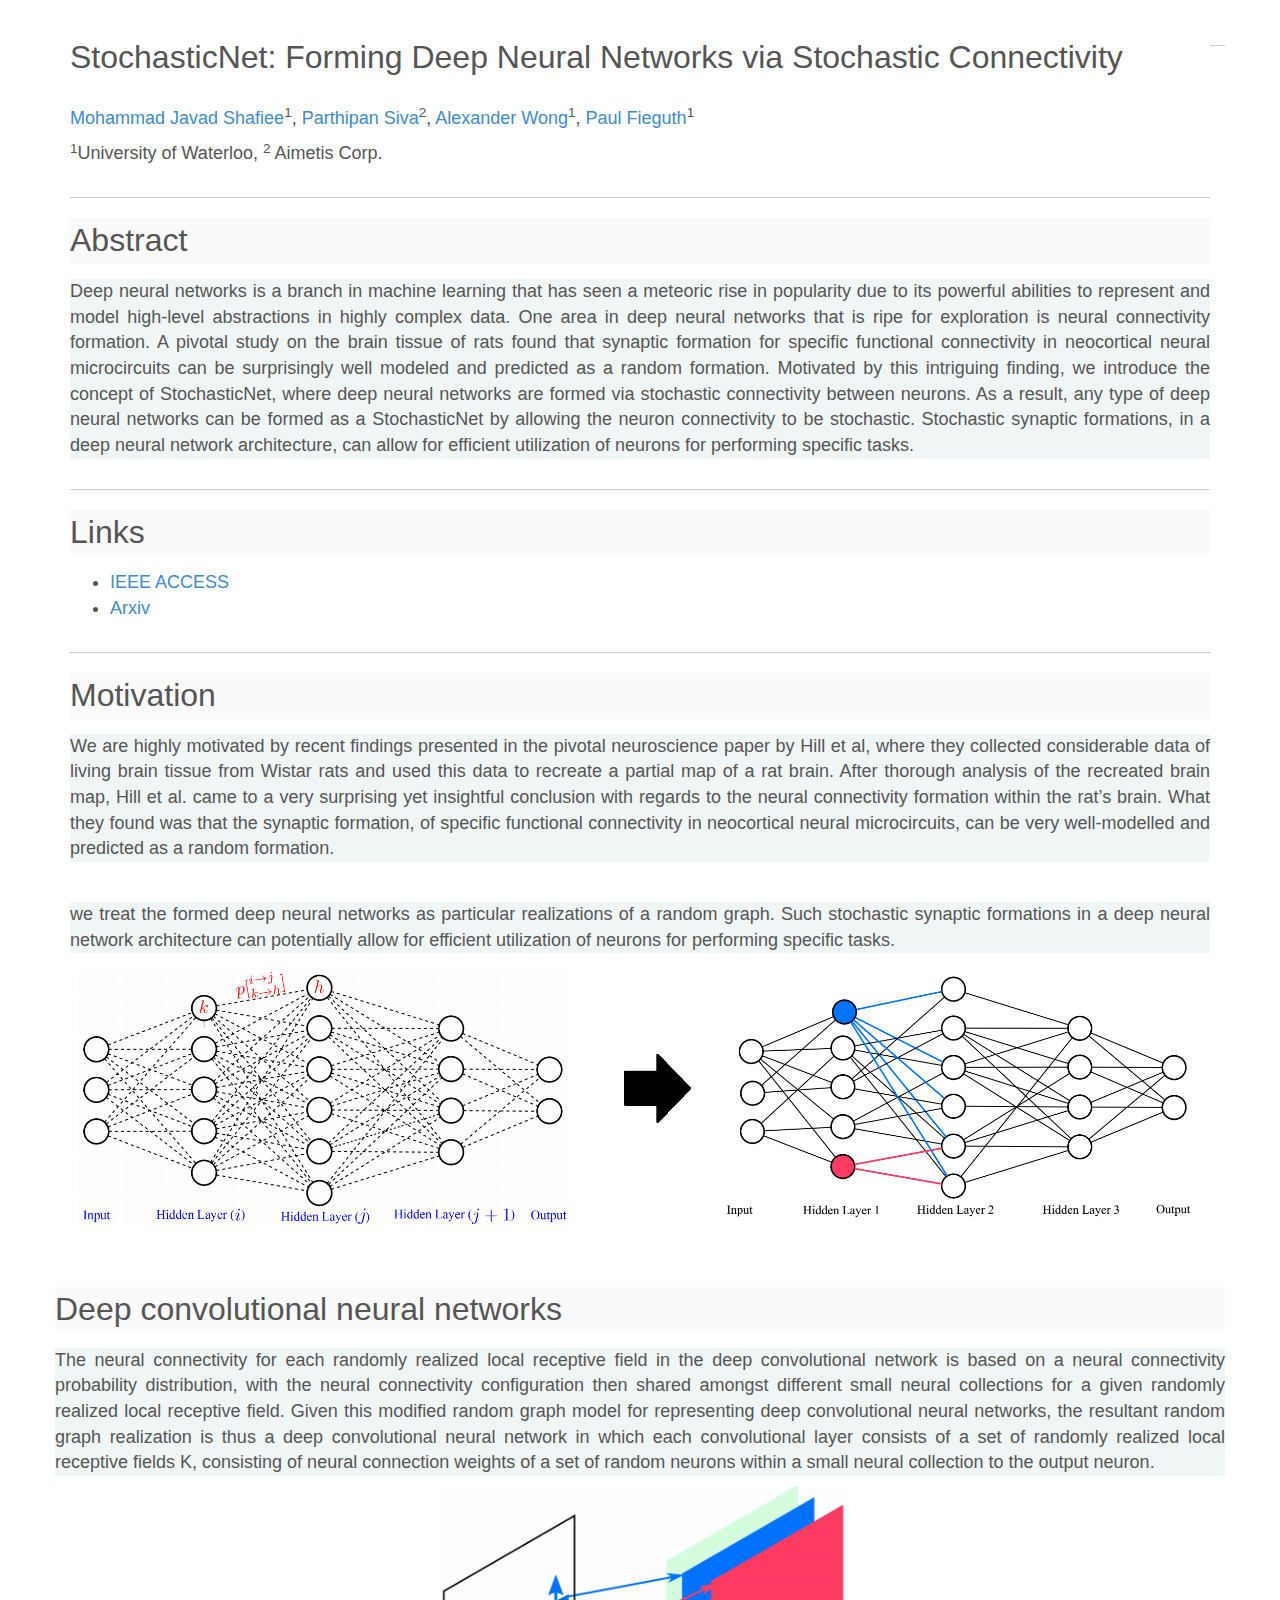
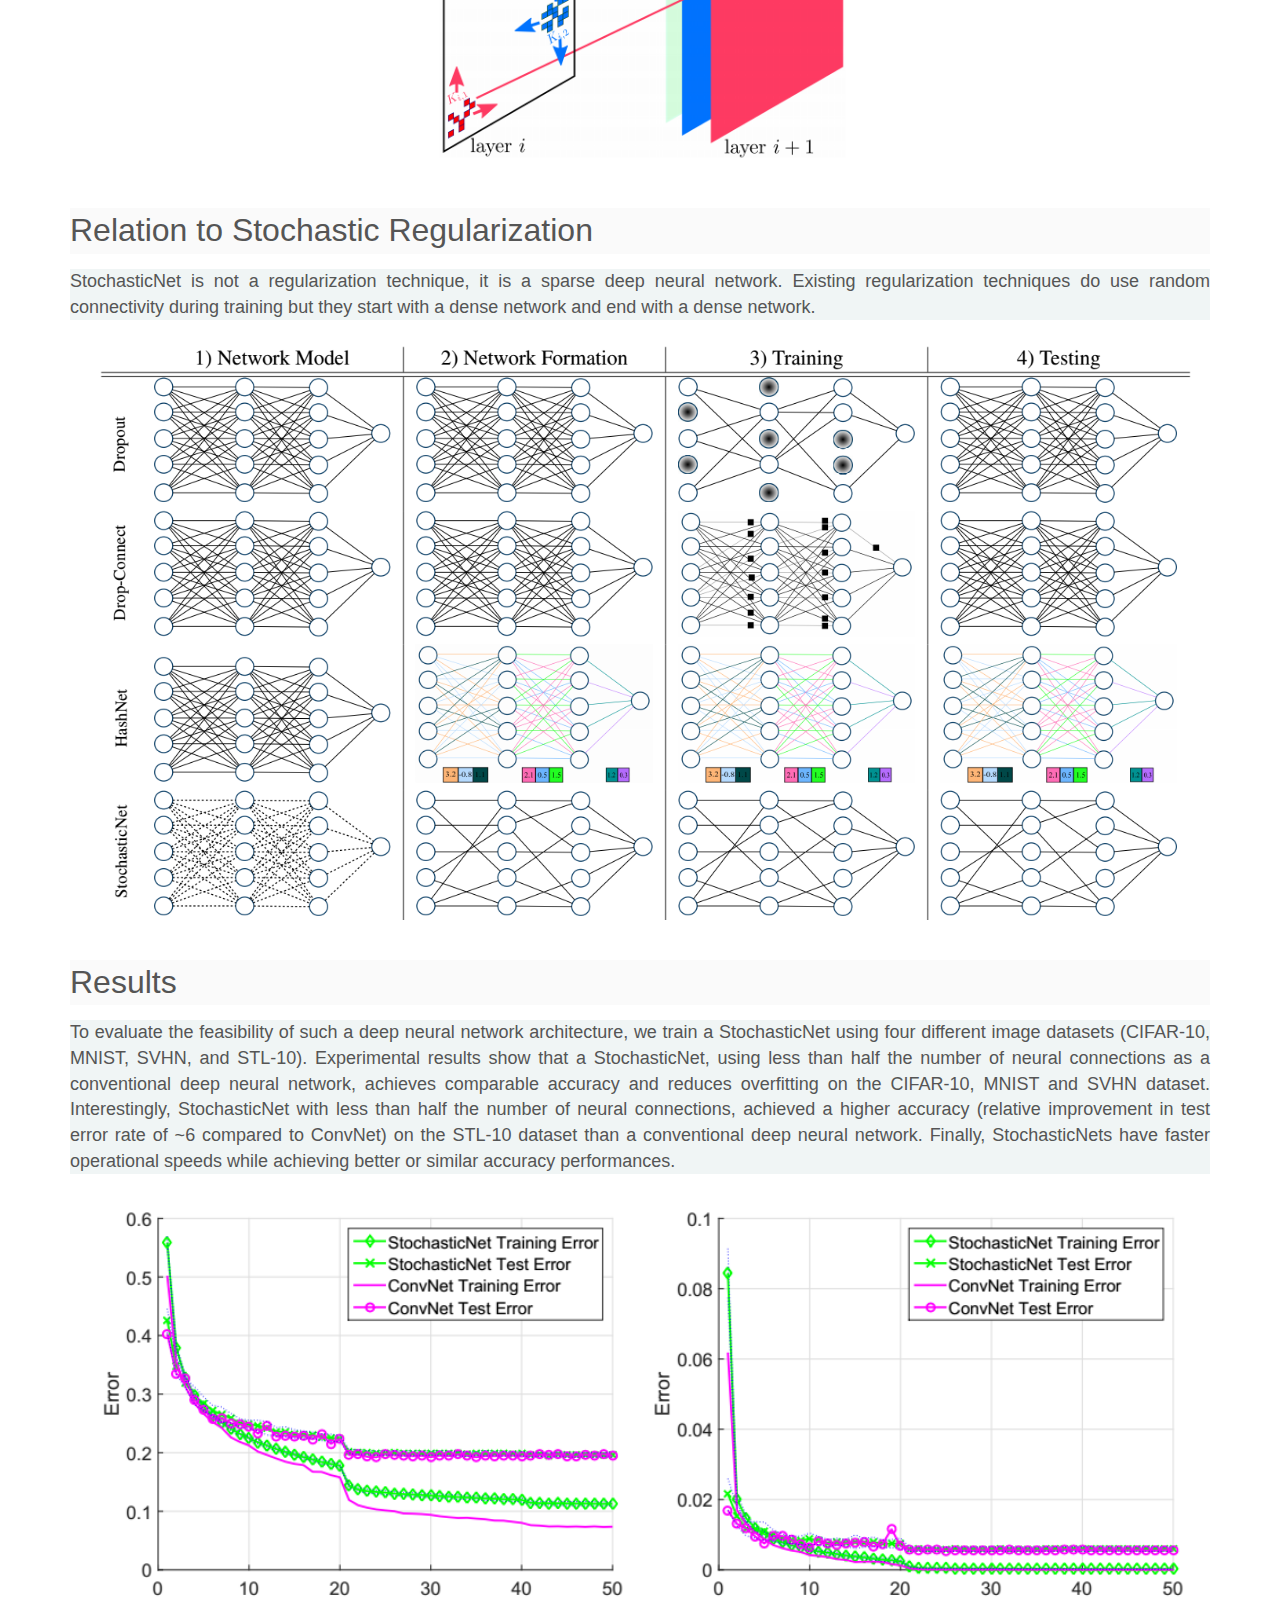
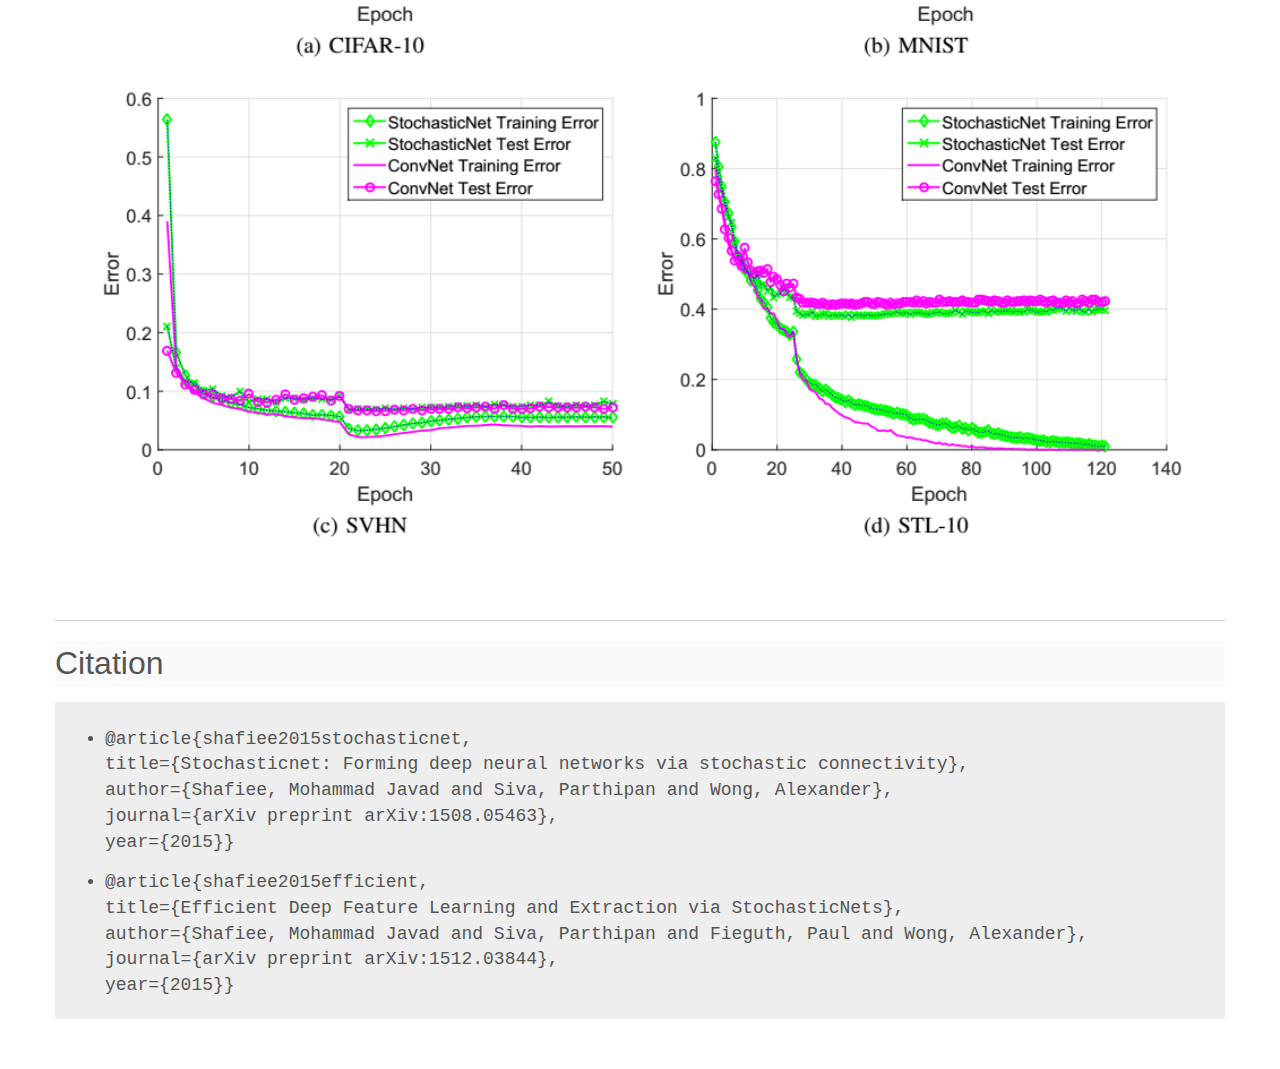
<file: StochasticNet.html>
<html><head><meta http-equiv="Content-Type" content="text/html; charset=UTF-8">
    <title>StochasticNet</title>
   
  
  
      <link href="./CSS/bootstrap.min.css" rel="stylesheet">
    <link href="./CSS/project.css" rel="stylesheet">
   <!--  <link href="./CSS2/css" rel="stylesheet" type="text/css"> -->

  
  </head>
  <body>

    <div class="container">


        <div class="col-md-12">

          <div class="row">
            <div class="title-header">StochasticNet: Forming Deep Neural Networks via Stochastic Connectivity</div>
          </div>
        <div class="row">
          <div class="col-md-8 no-pad">
            <div class="authors">
              <a target="blank" href="http://www.eng.uwaterloo.ca/~mjshafie/">Mohammad Javad Shafiee</a><sup>1</sup>, 
			  <a target="blank" href="http://www.psiva.ca/">Parthipan Siva</a><sup>2</sup>, 
              <a target="blank" href="http://www.eng.uwaterloo.ca/~a28wong/">Alexander Wong</a><sup>1</sup>, 
              <a target="blank" href="http://www.eng.uwaterloo.ca/~pfieguth/">Paul Fieguth</a><sup>1</sup> 
              
            </div>
            <div class="affiliations">
              <sup>1</sup>University of Waterloo, <sup>2</sup> Aimetis Corp.  
            </div>
          </div>
        

        </div>

        <div class="row">
          <hr>
        </div>

        <div class="row">
          <div class="section-header">Abstract</div>
        </div>

        <div class="row">
        <p>Deep neural networks is a branch in machine learning that has seen a meteoric rise
		in popularity due to its powerful abilities to represent and model high-level abstractions
		in highly complex data.  One area in deep neural networks that is ripe for exploration is 
		neural connectivity formation.  A pivotal study on the brain tissue of rats found that synaptic 
		formation for specific functional connectivity in neocortical neural microcircuits can be
		surprisingly well modeled and predicted as a random formation.  Motivated by this intriguing
		finding, we introduce the concept of StochasticNet, where deep neural networks are formed via
		stochastic connectivity between neurons. As a result, any type of deep neural networks can be
		formed as a StochasticNet by allowing the neuron connectivity to be stochastic. Stochastic
		synaptic formations, in a deep neural network architecture, can allow for efficient utilization
		of neurons for performing specific tasks.  </p>
      </div>

      <div class="row">
        <hr>
      </div>


      <div class="row">
        <div class="section-header">Links</div>
      </div>

      <div class="row">
      <ul>
        <li><a target="_blank" href="http://arxiv.org/pdf/1508.05463v4">IEEE ACCESS</a></li>
		<li><a target="_blank" href="http://arxiv.org/pdf/1512.03844">Arxiv</a></li>
      </ul></div>
      
      <div class="row">
        <hr>
      </div>

      <div class="row">
        <div class="section-header">Motivation</div>
      </div>

      <div class="row">
        <p>We are highly motivated by recent findings
			presented in the pivotal neuroscience paper by Hill et al,
			where they collected considerable data of living brain tissue
			from Wistar rats and used this data to recreate a partial map of
			a rat brain. After thorough analysis of the recreated brain map,
			Hill et al. came to a very surprising yet insightful conclusion
			with regards to the neural connectivity formation within the
			rat’s brain. What they found was that the synaptic formation, 
			of specific functional connectivity in neocortical neural
			microcircuits, can be very well-modelled and predicted as a
			random formation. </p>
		
      </div>

      <div class="row vspace-top">
		<p>we treat the formed deep neural networks
			as particular realizations of a random graph. Such stochastic
			synaptic formations in a deep neural network architecture
			can potentially allow for efficient utilization of neurons for
			performing specific tasks. </p>
        <img class="paper-image-big" src="./images/Stochastic1.png">
		<div class="row">
        <div class="section-header">Deep convolutional neural networks</div>
		</div>
		
		<div class="row">
			<p>The neural connectivity for each randomly realized local receptive field
			in the deep convolutional network is based on a neural connectivity probability distribution,
			with the neural connectivity configuration then shared amongst different small neural
			collections for a given randomly realized local receptive field. Given this modified random
			graph model for representing
			deep convolutional neural networks, the resultant random
			graph realization is thus a deep convolutional neural network
			in which each convolutional layer consists of a set of randomly
			realized local receptive fields K, consisting of neural connection weights of a set of
			random neurons within a small neural collection to the output
			neuron.</p>
		</div>
        <img class="paper-image-small" src="./images/Stochastic2.png"> </div>
		<div class="row">
        <div class="section-header">Relation to Stochastic Regularization</div>
		</div>
		<div class="row">
			<p>StochasticNet is not a regularization technique, it is a sparse
			deep neural network. Existing regularization techniques do use
			random connectivity during training but they start with a dense
			network and end with a dense network. 
			</p>

		</div>
        <img class="paper-image-big" src="./images/Stochastic3.png">
	
	
	<div class="row">
        <div class="section-header">Results</div>
		</div>
		<div class="row">
			<p>To evaluate the feasibility of such a deep neural
				network architecture, we train a StochasticNet using four different image datasets 
				(CIFAR-10, MNIST, SVHN, and STL-10).  Experimental results show that a StochasticNet,
				using less than half the number of neural connections as a conventional deep neural 
				network, achieves comparable accuracy and reduces overfitting on the CIFAR-10, MNIST 
				and SVHN dataset. Interestingly, StochasticNet with less than half the number of neural 
				connections, achieved a higher accuracy (relative improvement in test error 
				rate of ~6 compared to ConvNet) on the STL-10 dataset than a conventional deep neural network. 
				Finally, StochasticNets have faster operational speeds while achieving better or similar
				accuracy performances. 
			</p>
		</div>
			 <img class="paper-image-big" src="./images/Stochastic4.png">

    </div>

	
  <div class="row">
        <hr>
      </div>
	<div class="row vspace-top">
        <hr>
      </div>
	  
	  <div class="row">
        <div class="section-header">Citation</div>
      </div>
	  <div class="row cite vspace-top">
        <ul>
        <li>@article{shafiee2015stochasticnet,<br>
			title={Stochasticnet: Forming deep neural networks via stochastic connectivity},<br>
			author={Shafiee, Mohammad Javad and Siva, Parthipan and Wong, Alexander},<br>
			journal={arXiv preprint arXiv:1508.05463},<br>
			year={2015}}<br></ul>
		  <ul>
		<li>@article{shafiee2015efficient,<br>
			  title={Efficient Deep Feature Learning and Extraction via StochasticNets},<br>
			  author={Shafiee, Mohammad Javad and Siva, Parthipan and Fieguth, Paul and Wong, Alexander},<br>
			  journal={arXiv preprint arXiv:1512.03844},<br>
			  year={2015}}</ul>
		  
		
        
      </div>

</div></body></html>
</file>
<file: CSS/project.css>
body {
  font-family: 'Roboto', sans-serif;
  font-size: 18px;
  font-weight: 300;
  color: #555;
}

.color1 {
  background-color: #CCC;
}
/*#header {
  width: 100%;
  height: 275px;
  background-color: #F0EAD6;
  background-color: #CCC; 
}*/

#header {
  max-width: 1170px;
  width: 100%;
  height: 300px;
  font-weight: 300;
  color: black;
/*  color: white;*/
  margin: 0 auto;
  margin-bottom: 75px;
}

hr {
  border-top: 1px solid #CCC;
}


/*#header-inner {
  position: absolute;
  width: 70%;
  left: 10%;
  top: 150px;
}*/

#header-inner {
  padding-top: 100px;
  padding-left: 50px;
}
.img-me {
  border: 8px solid white;
  float: left;
  width: 200px;
}
.header-text {
  margin-top: 80px;
  margin-left: 250px;
}
.header-text-name {
  font-weight: bold;
  font-size: 40px;
}
.header-text-email {
  font-size: 20px;
  font-style: italic;
}
.header-text-desc {
  font-size: 20px;
}
#contact-info {
  position: absolute;
  left: 80%;
  width: 20%;
  top: 360px;
  height: 100px;
  background-color: #EEE;
}
.vspace {
  margin-bottom: 20px;
}
.vspace-top {
  margin-top: 15px;
}

.section {
  margin-bottom: 20px;
}
.paper-image {
  width: 70%;
  padding-bottom: 20px;
  padding-top: 20px;
  display: block;
  margin: 0 auto;
}

.paper-image-big {
  width: 100%;
  padding-bottom: 40px;
  display: block;
  margin: 0 auto;
}

.paper-image-small {
  width: 40%;
  padding-bottom: 40px;
  display: block;
  margin: 0 auto;
}

.paper-Table {
  width: 60%;
  padding-bottom: 40px;
  display: block;
  margin: 0 auto;
}


.logo-image {
  width: 50px;
  padding-bottom: 0px;
  vertical-align: middle;
}
.paper-title {
  font-weight: bold;
}
.paper-authors {
  font-style: italic;
}
.paper-link {
}

.container {
  margin-top: 25px;
  margin-bottom: 50px;
}

.cite {
    background-color: #eeeeee;
    font-family: Courier; 
    padding-left: 10px;
    padding-right: 10px;
    padding-top: 10px;
    padding-bottom: 10px;
}

.section-header {
    font-size: 32px;
    font-weight: 500;
	background-color: #fafafa;
/*    margin-top: 10px;
    margin-bottom: 20px;*/
}

.title-header {
    font-size: 32px;
    font-weight: 500;
    margin-top: 10px;
    margin-bottom: 25px;
}

.no-pad {
    padding: 0;
}

.authors {
    margin-bottom: 10px;
}

.affiliations {
    margin-bottom: 10px;
}

.logos {
    padding-top: 5px;
    padding-bottom: 5px;
}

.row p {
    margin-top: 15px;
	background-color: #f0f5f5;
	text-align: justify;
}

.row ul {
    margin-top: 15px;
}

.video-div {
    margin-top: 20px;
    margin-bottom: 20px;
}
</file>
